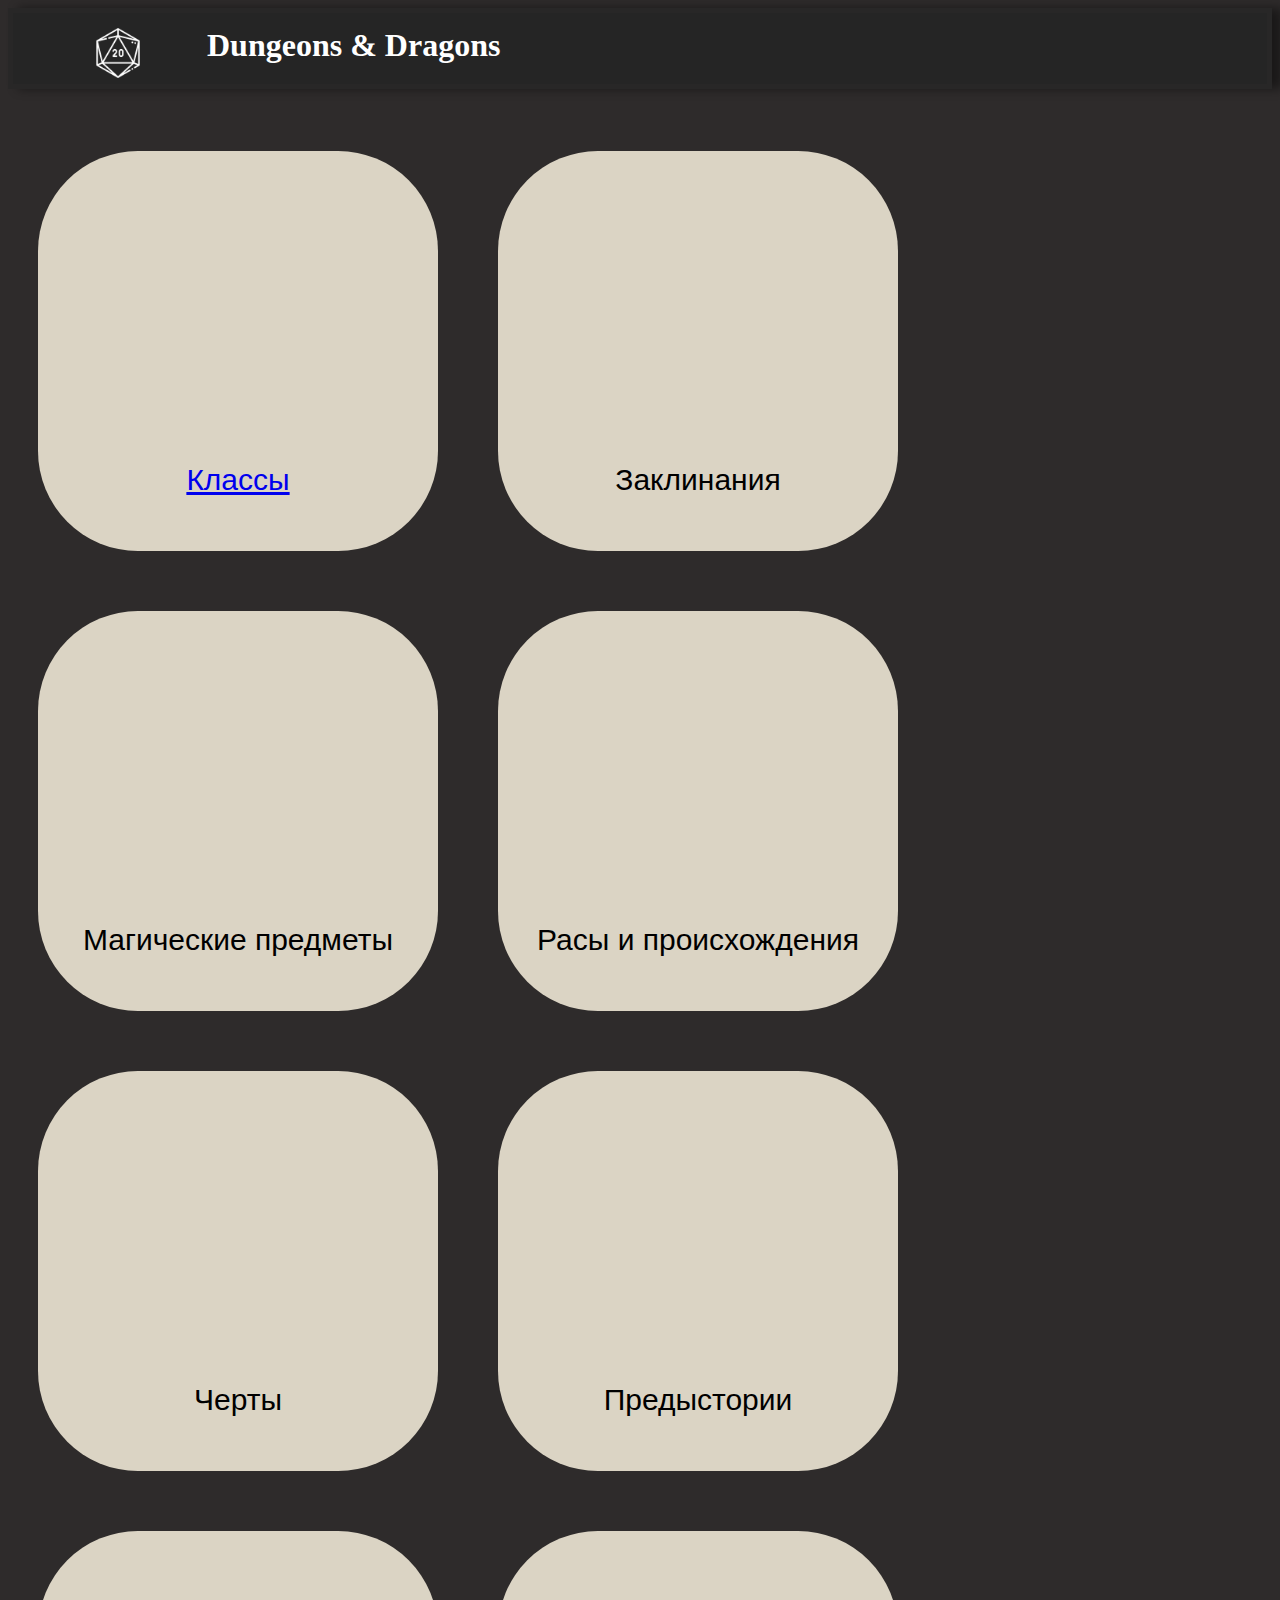
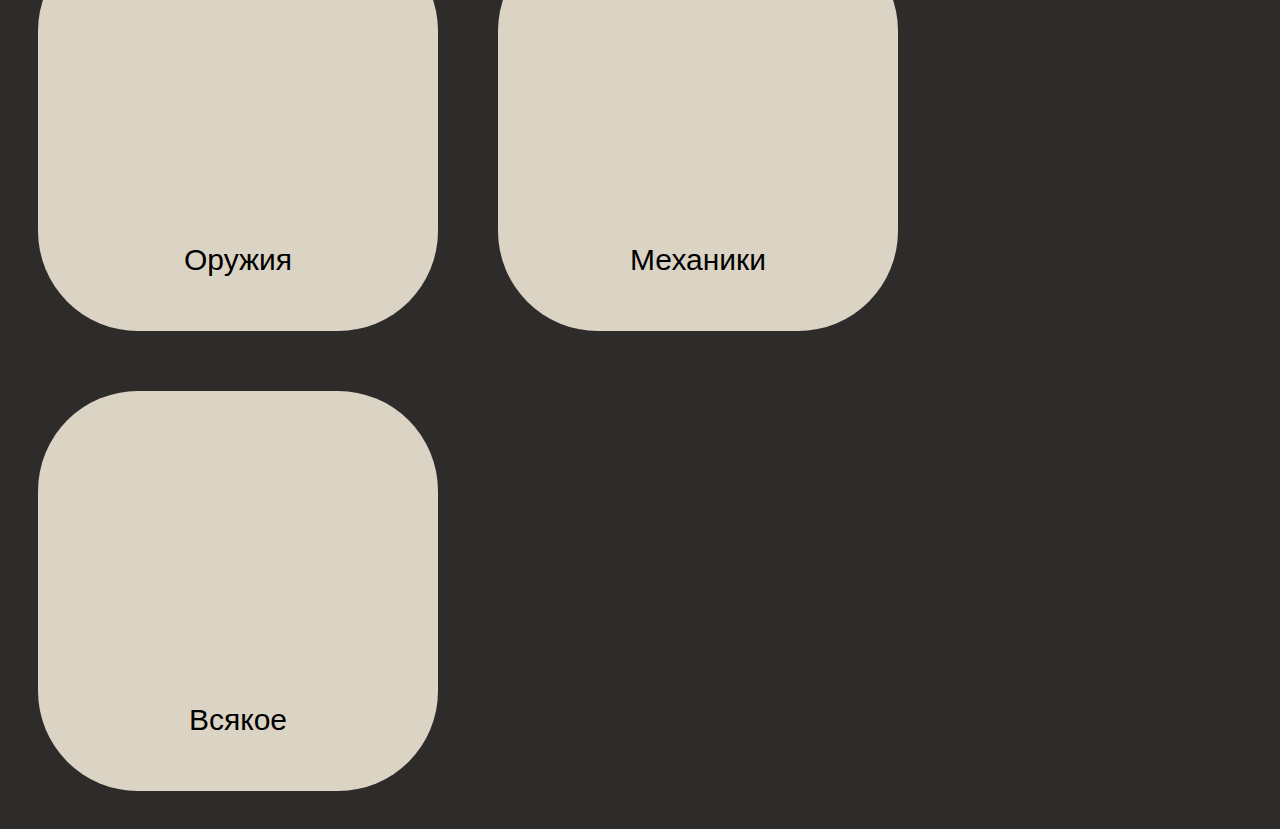
<file: index.html>
<!DOCTYPE html>
<html lang="en">
<head>
    <meta charset="UTF-8">
    <meta name="viewport" content="width=device-width, initial-scale=1.0">
    <link rel="stylesheet" href="../styles/style.css">
    <title>Dungeons & Dragons</title>
   </head>
<body>
    <header>
        <div>
        <a href="../index.html">
        <img src="../photo/icons/d20.png" alt="">
        </a>
        <h1>Dungeons & Dragons</h1>
        </div>
    </header>
    <div class="center">
        <div class="element"><div class="element-text"><a href="classes.html">Классы</a></div></div>
        <div class="element"><div class="element-text">Заклинания</div></div>
        <div class="element"><div class="element-text">Магические предметы</div></div>
        <div class="element"><div class="element-text">Расы и происхождения</div></div>
        <div class="element"><div class="element-text">Черты</div></div>
        <div class="element"><div class="element-text">Предыстории</div></div>
        <div class="element"><div class="element-text">Оружия</div></div>
        <div class="element"><div class="element-text">Механики</div></div>
        <div class="element"><div class="element-text">Всякое</div></div>
    </div>

</body>
</html>
</file>
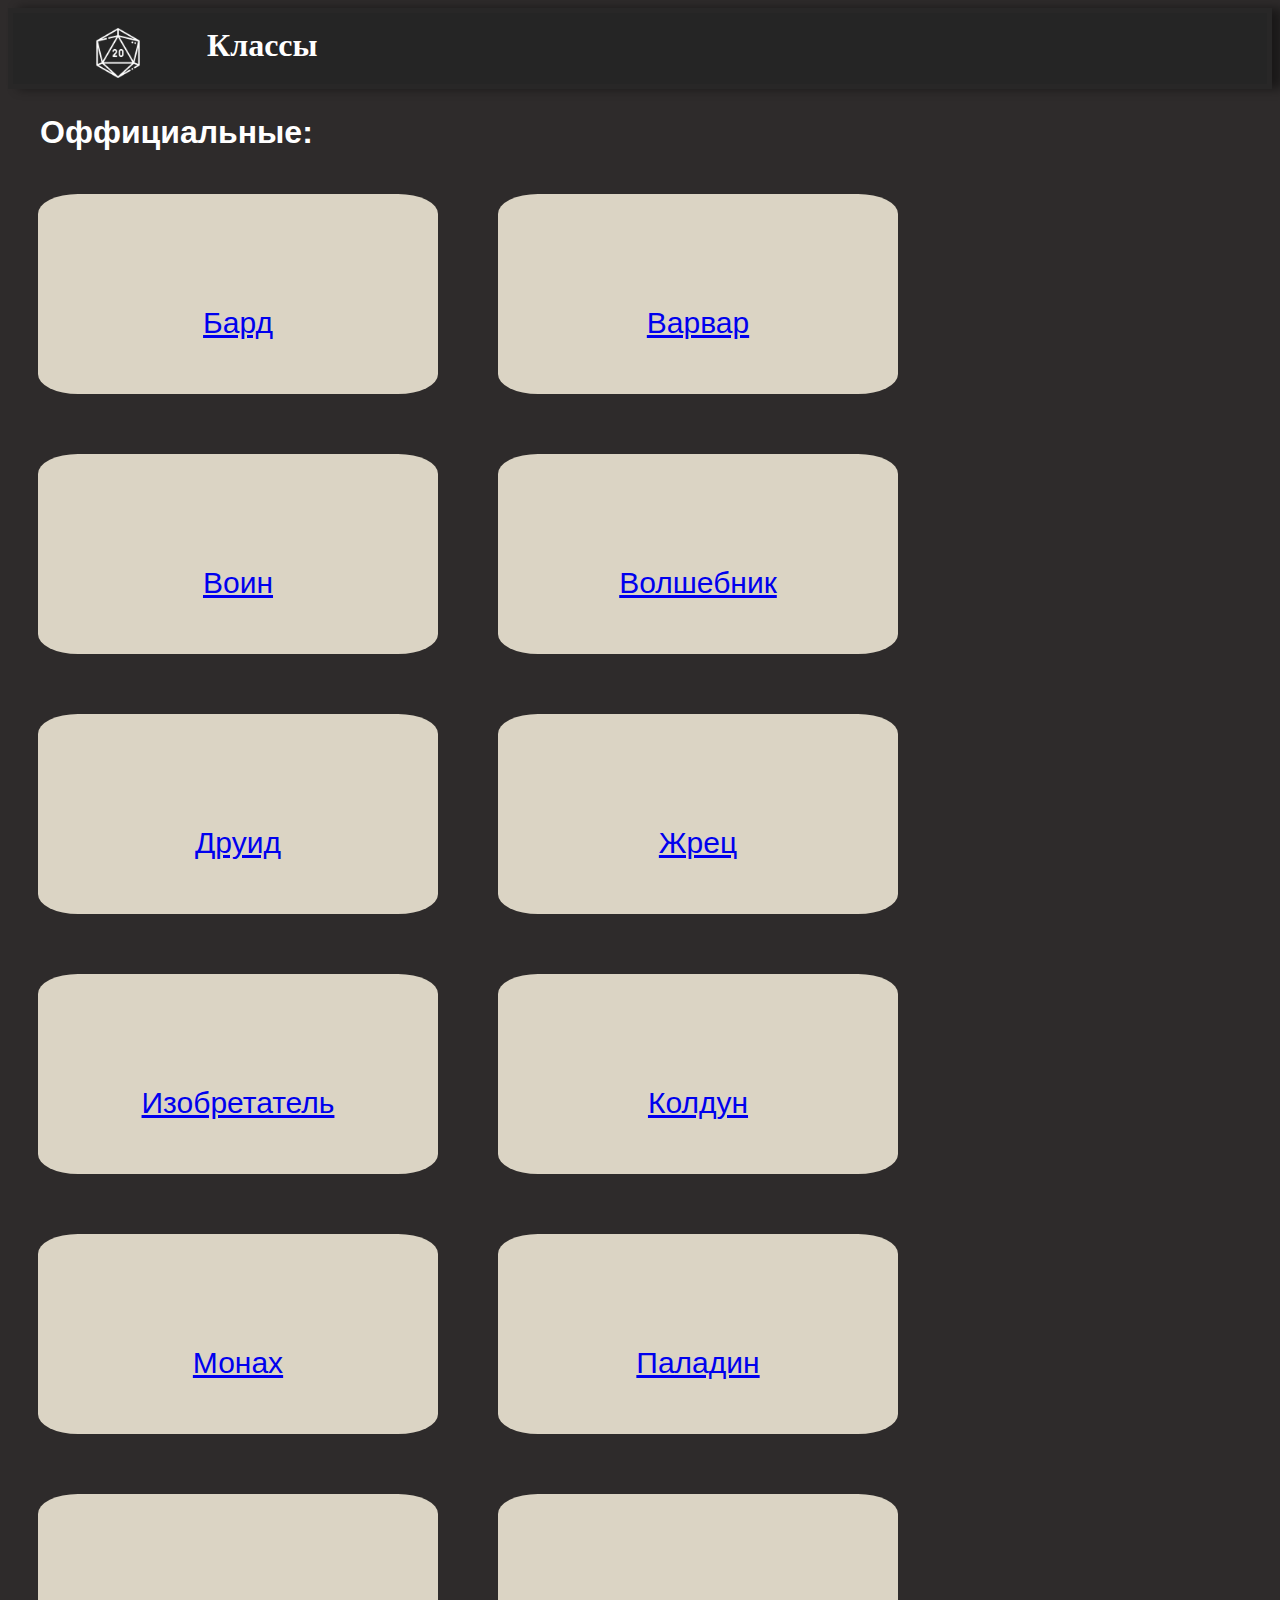
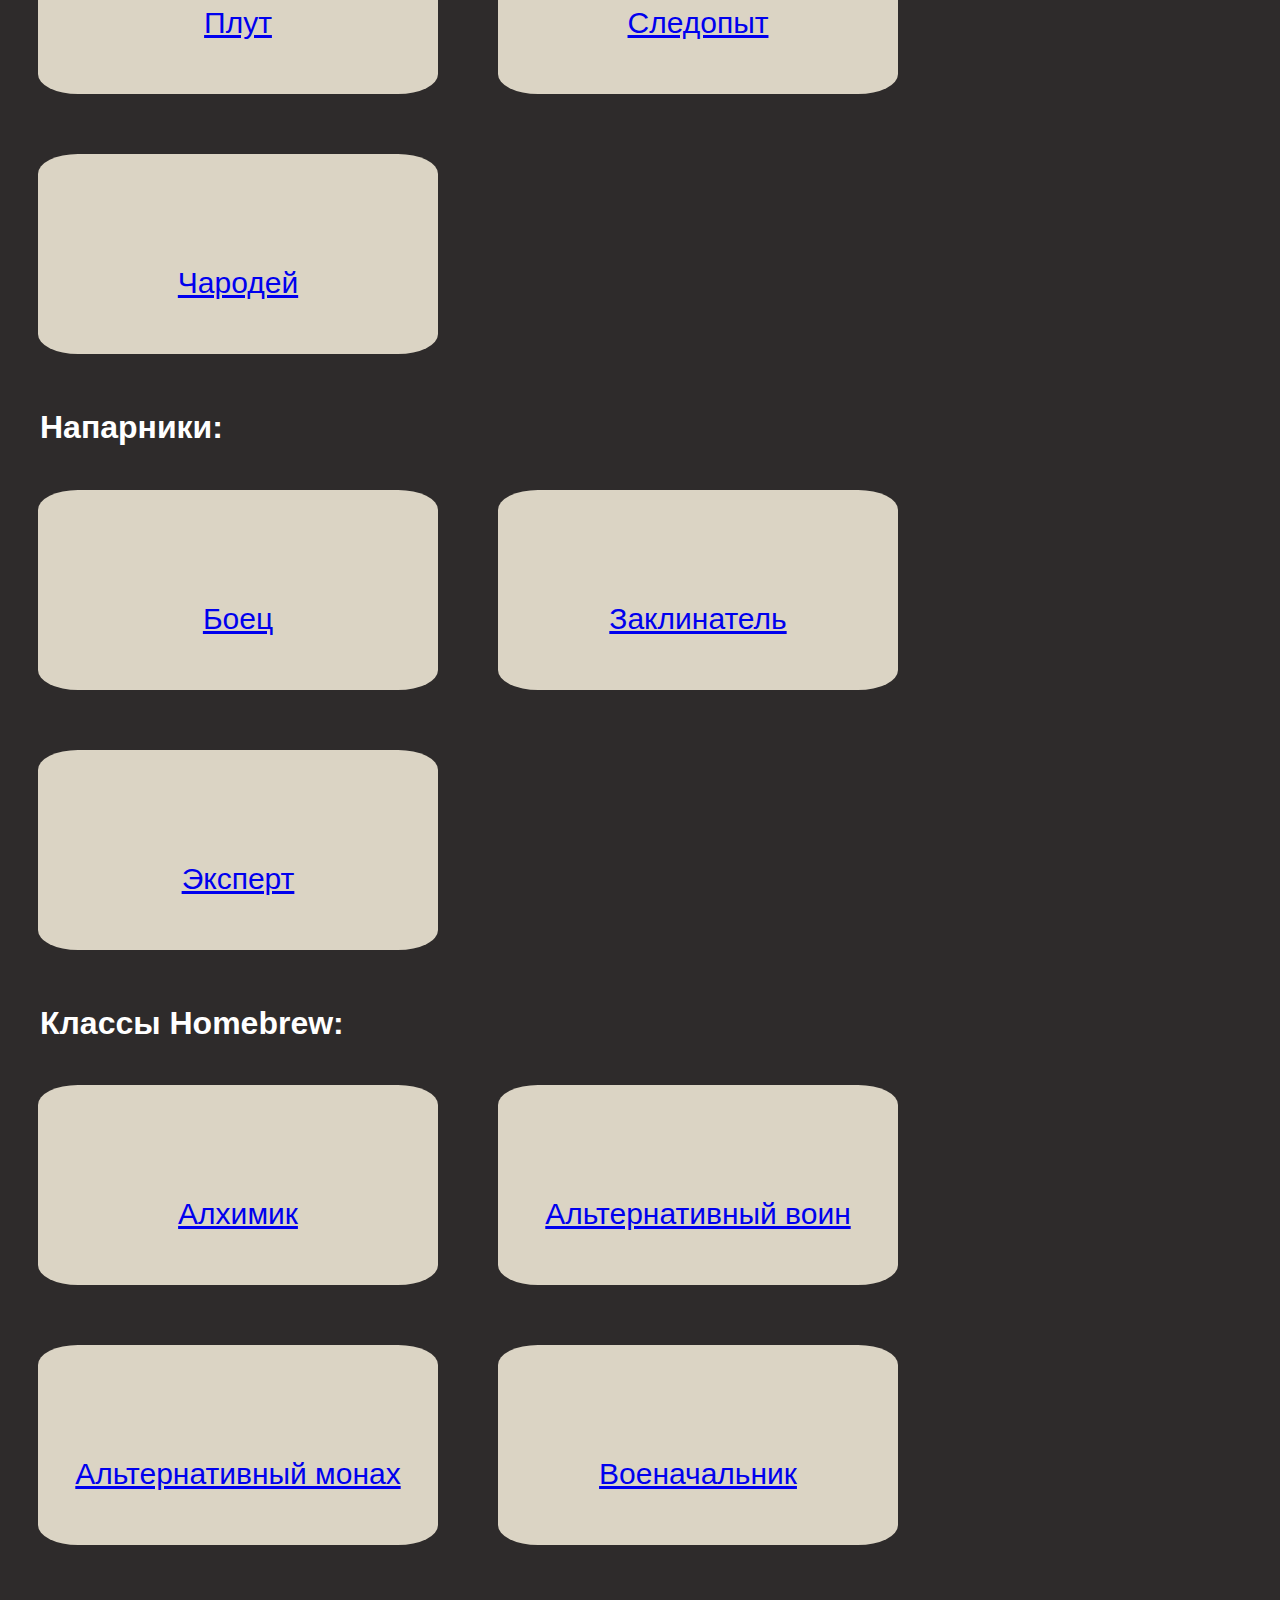
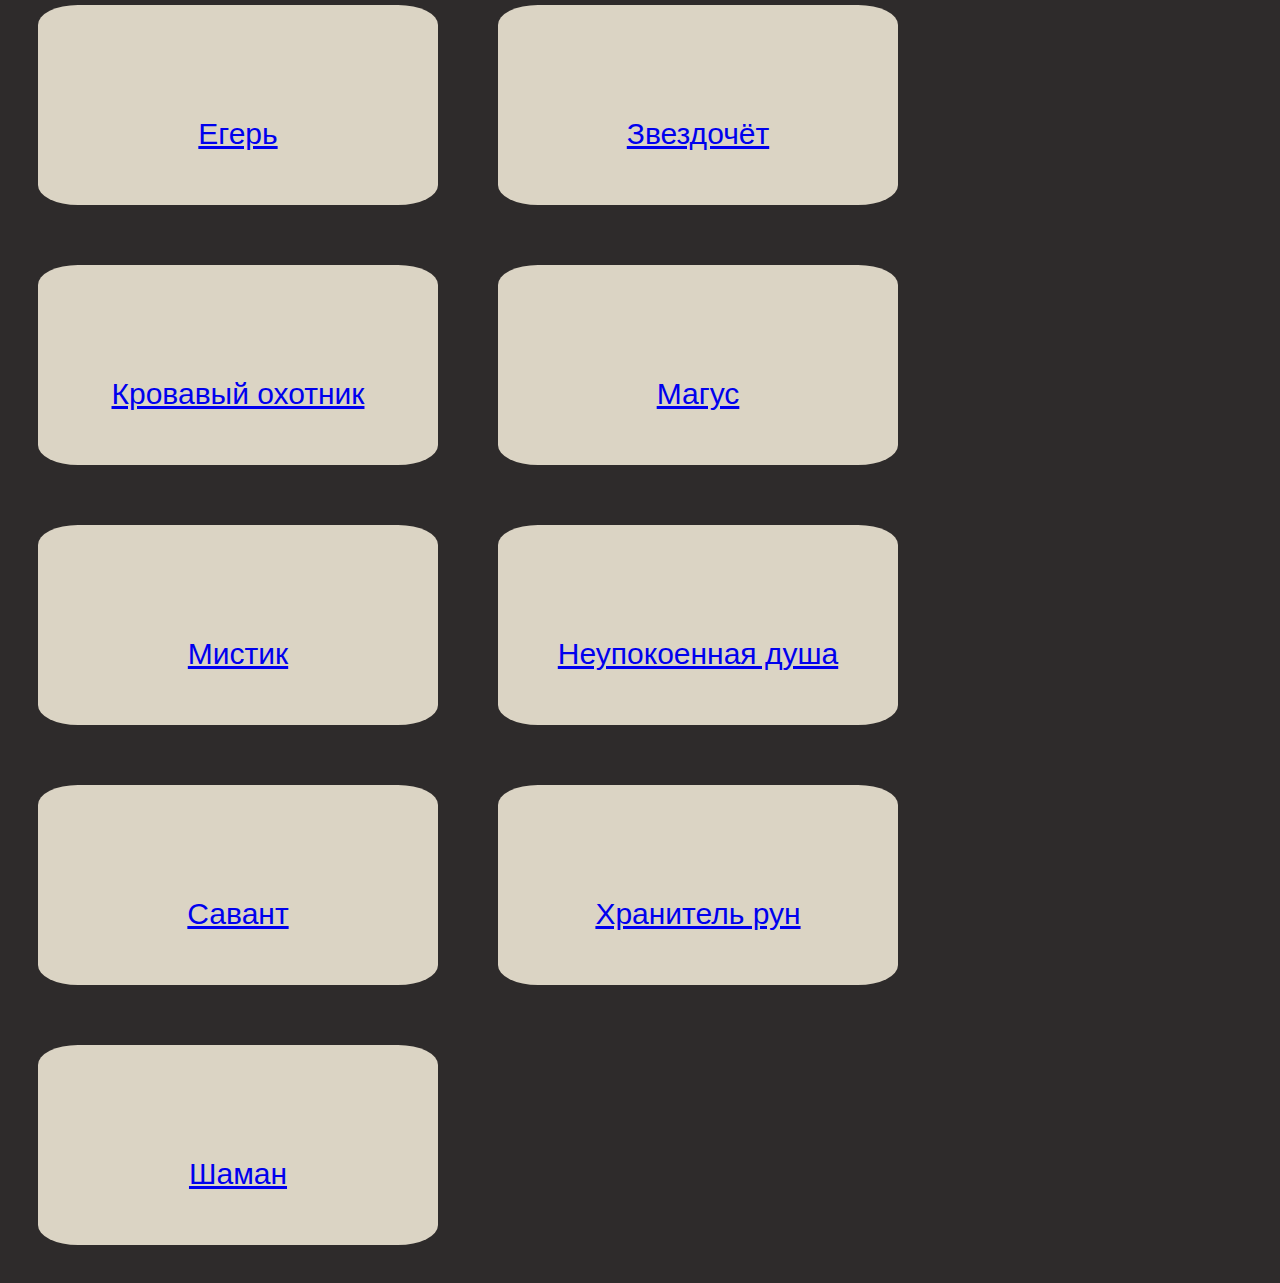
<file: classes.html>
<!DOCTYPE html>
<html lang="en">
<head>
    <meta charset="UTF-8">
    <meta name="viewport" content="width=device-width, initial-scale=1.0">
    <title>Классы</title>
    <link rel="stylesheet" href="../styles/style.css">
</head>
<body>
    <header>
        <div>
        <a href="../index.html">
        <img src="../photo/icons/d20.png" alt="">
        </a>
        <h1>Классы</h1>
        </div>
    </header>
    <h1 class="text">Оффициальные:</h1>
    <div class="classes">
        <div class="element"><div class="element-text"><a href="classes/bard.html">Бард</a></div></div>
        <div class="element"><div class="element-text"><a href="#">Варвар</a></div></div>
        <div class="element"><div class="element-text"><a href="#">Воин</a></div></div>
        <div class="element"><div class="element-text"><a href="#">Волшебник</a></div></div>
        <div class="element"><div class="element-text"><a href="#">Друид</a></div></div>
        <div class="element"><div class="element-text"><a href="#">Жрец</a></div></div>
        <div class="element"><div class="element-text"><a href="#">Изобретатель</a></div></div>
        <div class="element"><div class="element-text"><a href="#">Колдун</a></div></div>
        <div class="element"><div class="element-text"><a href="#">Монах</a></div></div>
        <div class="element"><div class="element-text"><a href="#">Паладин</a></div></div>
        <div class="element"><div class="element-text"><a href="#">Плут</a></div></div>
        <div class="element"><div class="element-text"><a href="#">Следопыт</a></div></div>
        <div class="element"><div class="element-text"><a href="#">Чародей</a></div></div>
    </div>
    <h1 class="text">Напарники:</h1>
        <div class="classes">
        <div class="element"><div class="element-text"><a href="#">Боец</a></div></div>
        <div class="element"><div class="element-text"><a href="#">Заклинатель</a></div></div>
        <div class="element"><div class="element-text"><a href="#">Эксперт</a></div></div>
    </div>
    <h1 class="text">Классы Homebrew:</h1>
        <div class="classes">
        <div class="element"><div class="element-text"><a href="#">Алхимик</a></div></div>
        <div class="element"><div class="element-text"><a href="#">Альтернативный воин</a></div></div>
        <div class="element"><div class="element-text"><a href="#">Альтернативный монах</a></div></div>
        <div class="element"><div class="element-text"><a href="#">Военачальник</a></div></div>
        <div class="element"><div class="element-text"><a href="#">Егерь</a></div></div>
        <div class="element"><div class="element-text"><a href="#">Звездочёт</a></div></div>
        <div class="element"><div class="element-text"><a href="#">Кровавый охотник</a></div></div>
        <div class="element"><div class="element-text"><a href="#">Магус</a></div></div>
        <div class="element"><div class="element-text"><a href="#">Мистик</a></div></div>
        <div class="element"><div class="element-text"><a href="#">Неупокоенная душа</a></div></div>
        <div class="element"><div class="element-text"><a href="#">Савант</a></div></div>
        <div class="element"><div class="element-text"><a href="#">Хранитель рун</a></div></div>
        <div class="element"><div class="element-text"><a href="#">Шаман</a></div></div>
    </div>
</body>
</html>
</file>
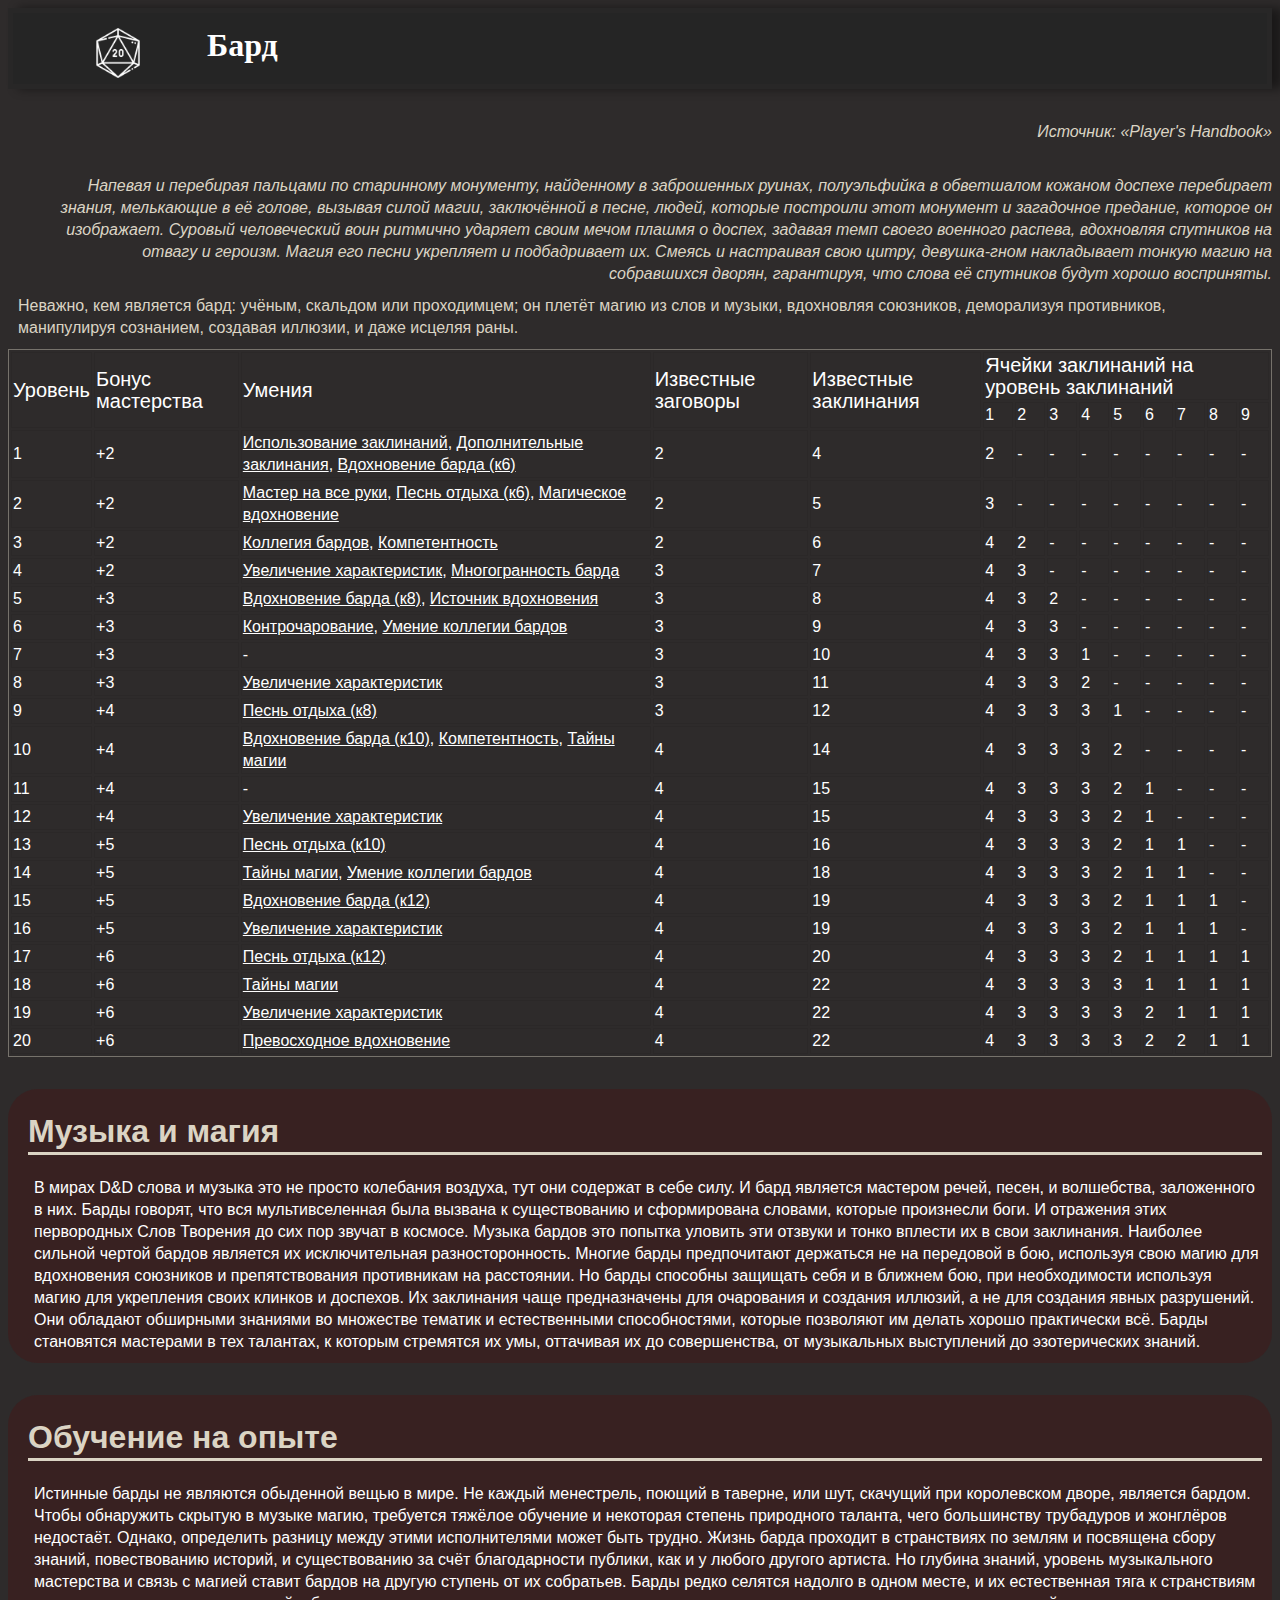
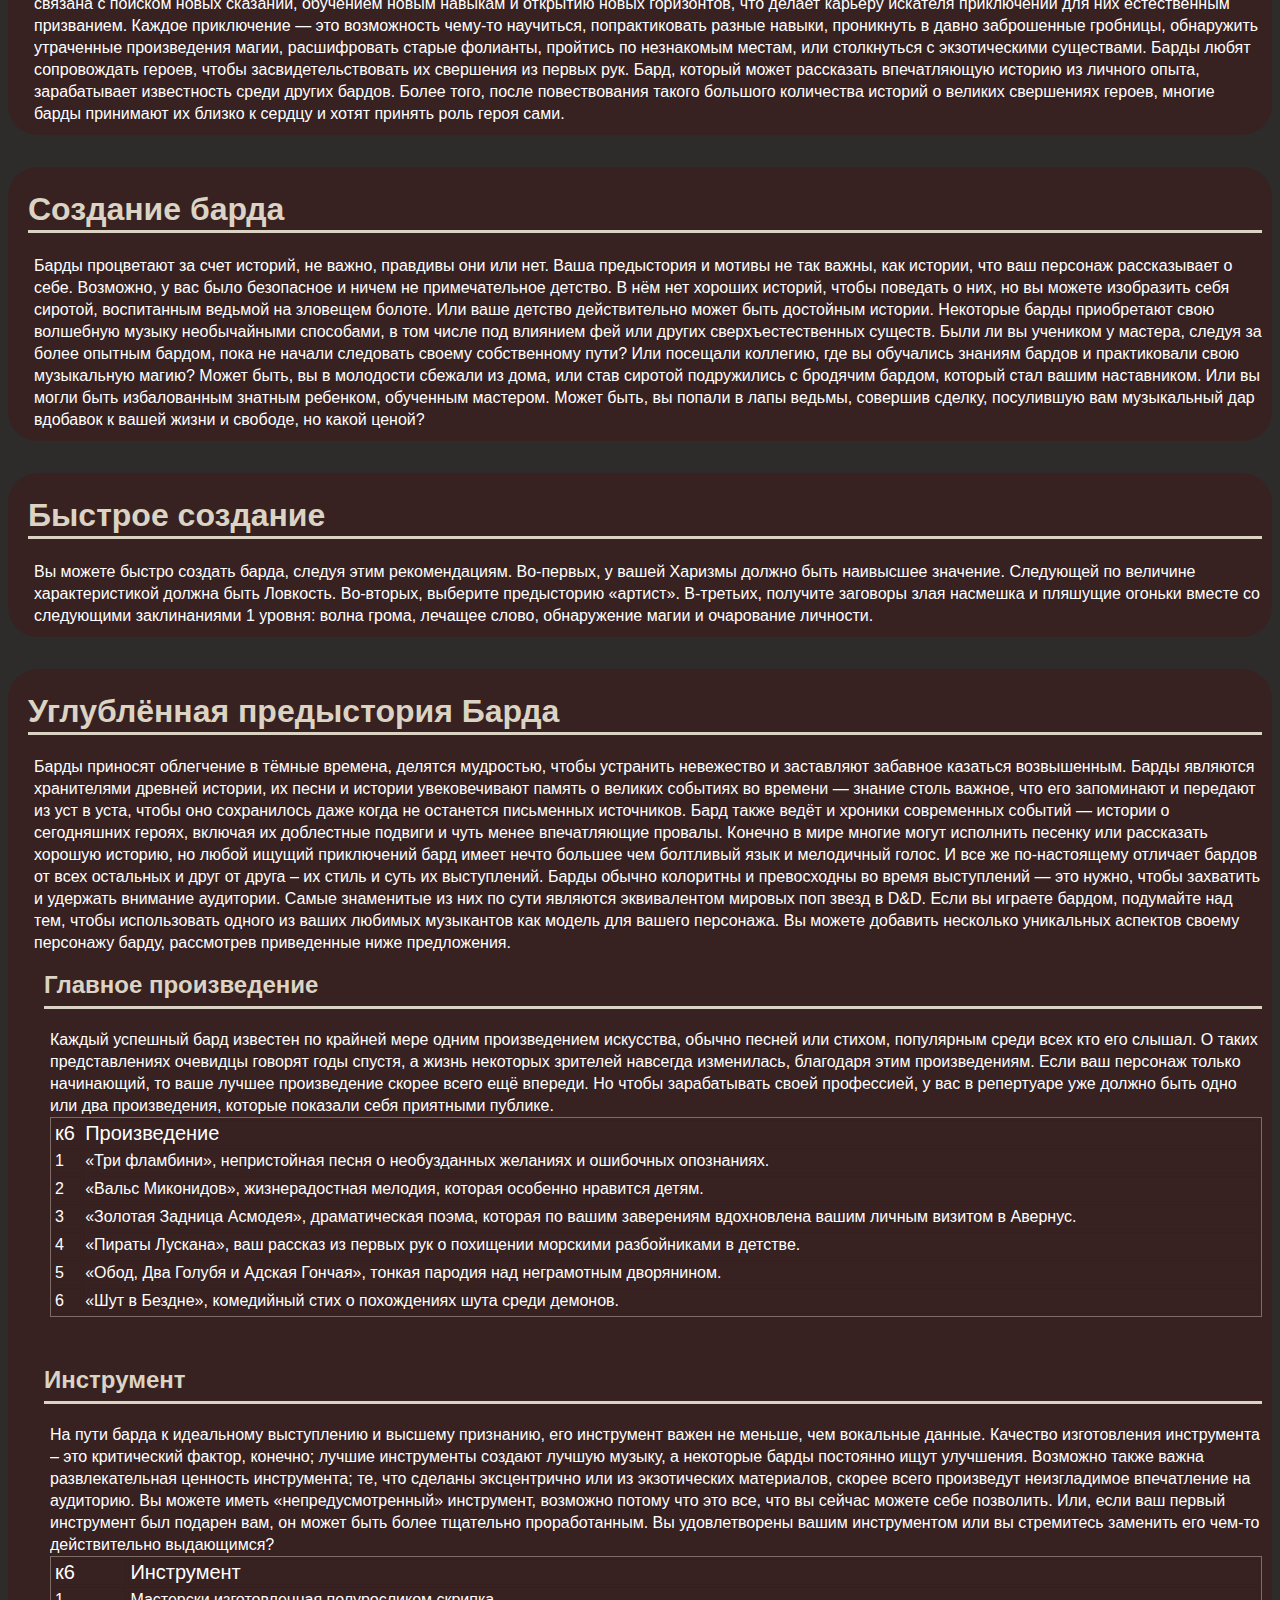
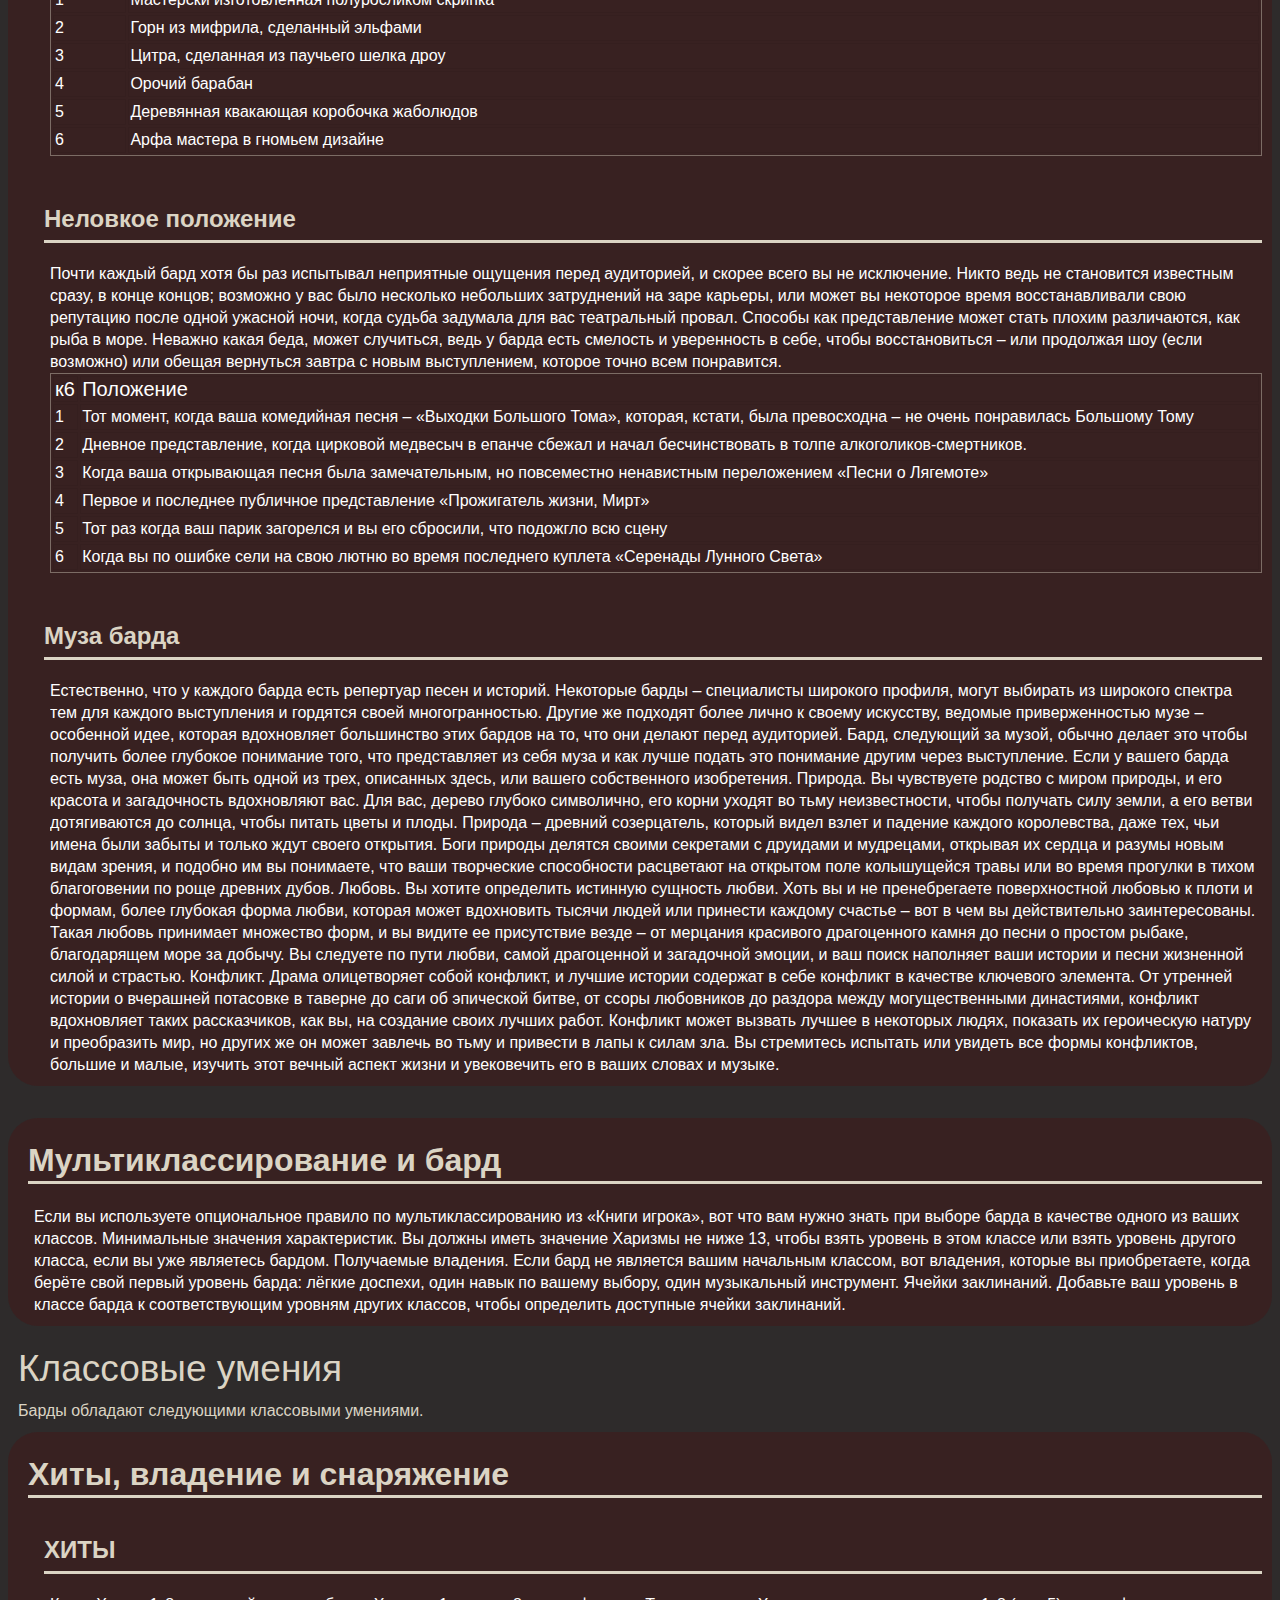
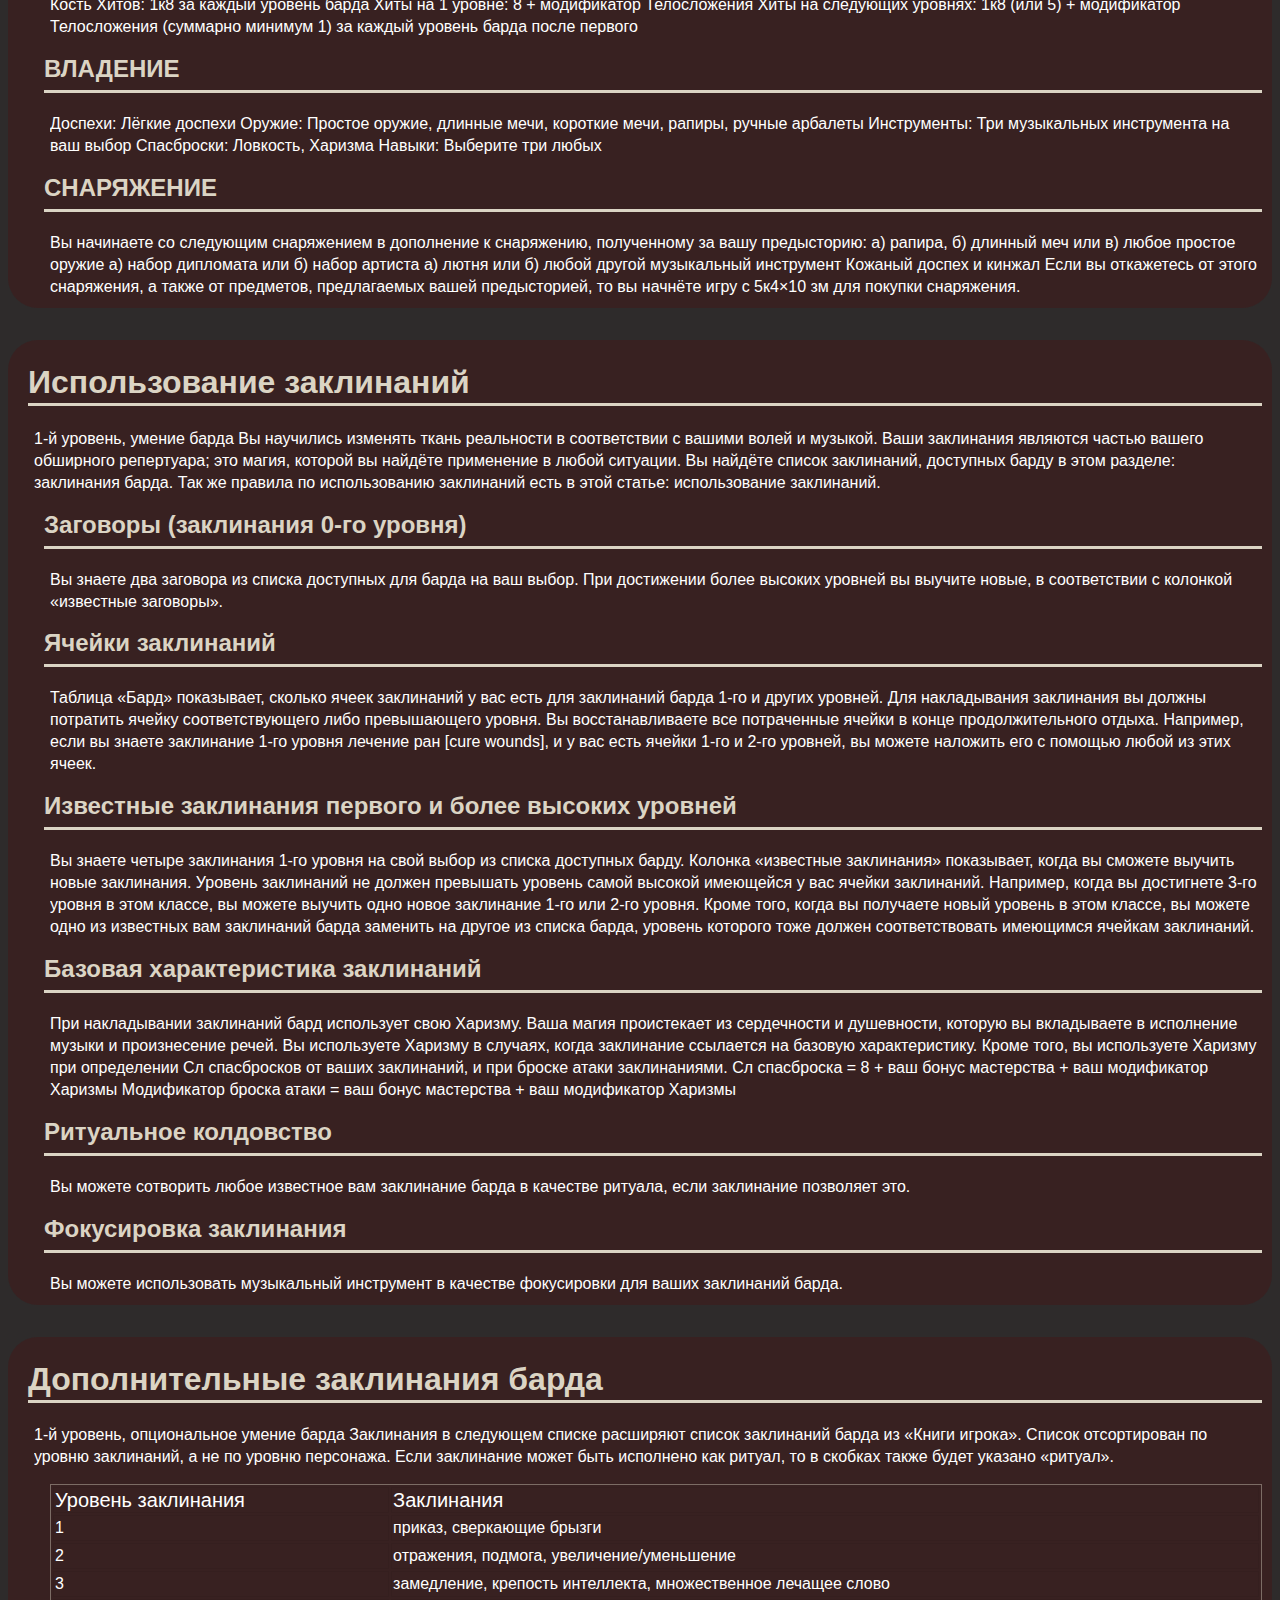
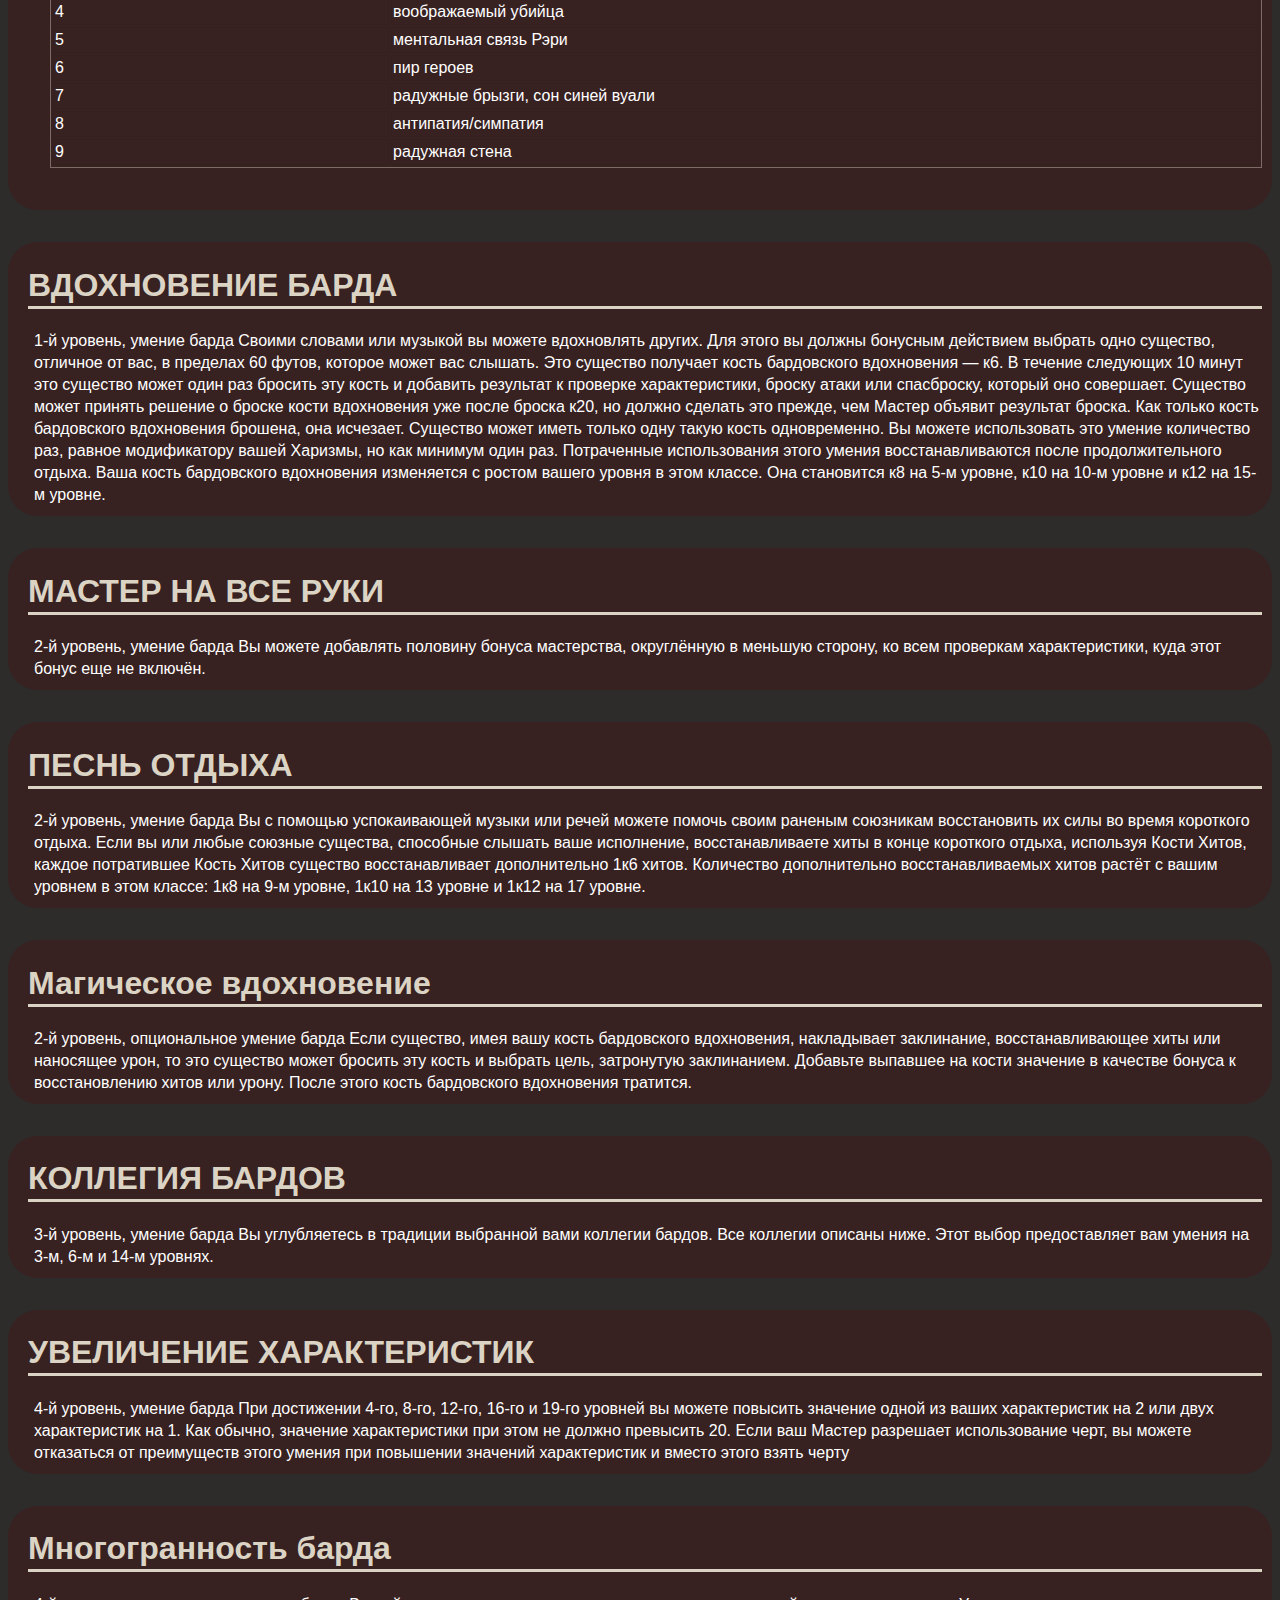
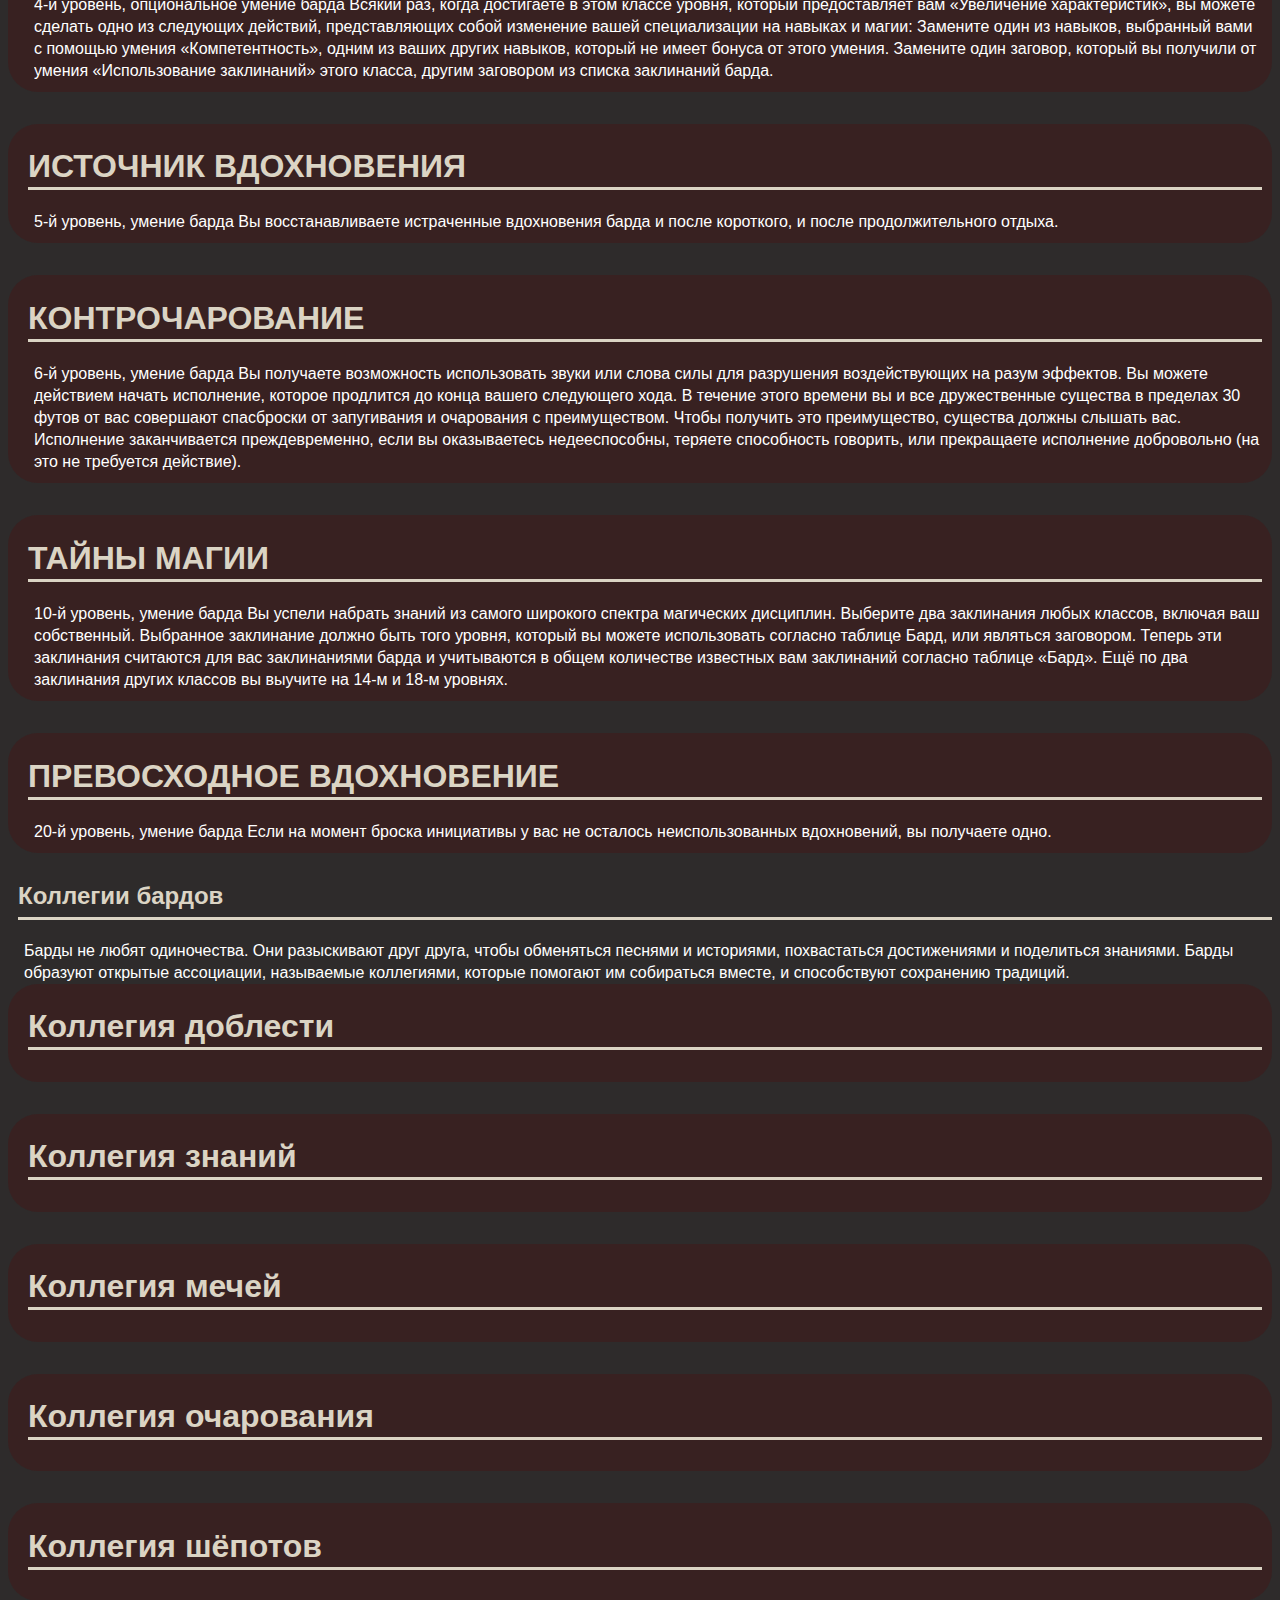
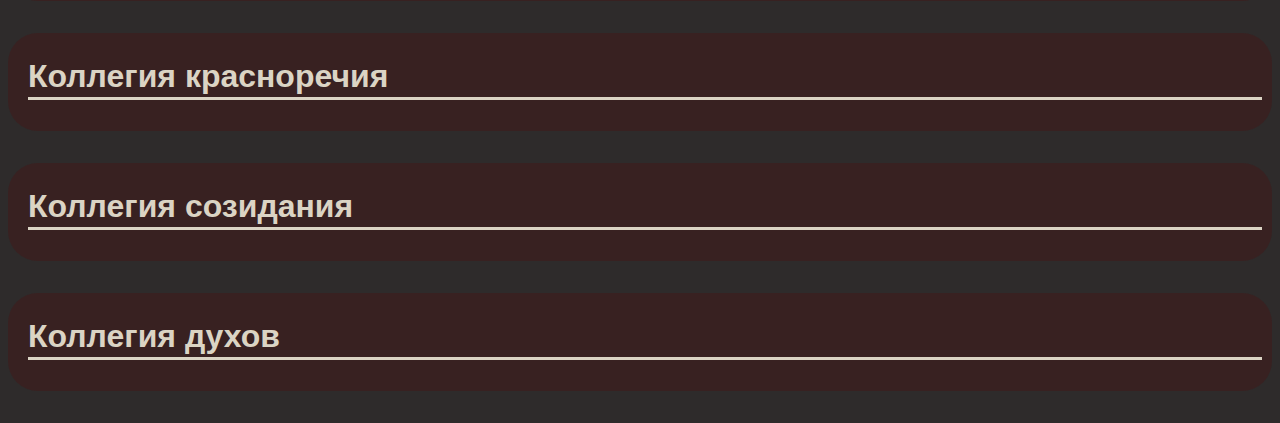
<file: classes/bard.html>
<!DOCTYPE html>
<html lang="en">
<head>
    <meta charset="UTF-8">
    <meta name="viewport" content="width=device-width, initial-scale=1.0">
    <title>Бард</title>
    <link rel="stylesheet" href="../styles/style.css">
</head>
<body>
    <header>
        <div>
        <a href="../index.html">
        <img src="../photo/icons/d20.png" alt="">
        </a>
        <h1>Бард</h1>
        </div>
    </header>
    <div class="class-quote">Источник: «Player's Handbook»</div>
    <div class="class-quote">Напевая и перебирая пальцами по старинному монументу, найденному в заброшенных руинах, полуэльфийка в обветшалом кожаном доспехе перебирает знания, мелькающие в её голове, вызывая силой магии, заключённой в песне, людей, которые построили этот монумент и загадочное предание, которое он изображает. Суровый человеческий воин ритмично ударяет своим мечом плашмя о доспех, задавая темп своего военного распева, вдохновляя спутников на отвагу и героизм. Магия его песни укрепляет и подбадривает их. Смеясь и настраивая свою цитру, девушка-гном накладывает тонкую магию на собравшихся дворян, гарантируя, что слова её спутников будут хорошо восприняты.</div>
    <div class="class-text">
        Неважно, кем является бард: учёным, скальдом или проходимцем; он плетёт магию из слов и музыки, вдохновляя союзников, деморализуя противников, манипулируя сознанием, создавая иллюзии, и даже исцеляя раны.
    </div>
    <table class="class-table">
        <tbody>
            <tr class="head">
                <td rowspan="2"><span>Уровень</span></td>
                <td rowspan="2"><span>Бонус мастерства</span></td>
                <td rowspan="2">Умения</td>
                <td rowspan="2"><spans>Известные заговоры</span></td>
                <td rowspan="2"><span>Известные заклинания</span></td>
                <td colspan="9"><span>Ячейки заклинаний на уровень заклинаний</span></td>
            </tr>
        <tr>
            <td>1</td>
            <td>2</td>
            <td>3</td>
            <td>4</td>
            <td>5</td>
            <td>6</td>
            <td>7</td>
            <td>8</td>
            <td>9</td>
        </tr>
        <tr>
            <td>1</td>
            <td>+2</td>
            <td><a href="#feature.spellcasting">Использование заклинаний</a><span>, 
                <a href="#feature.extra-spells">Дополнительные заклинания</a></span>, 
                <a href="#feature.bardic-inspiration">Вдохновение барда (к6)</a></td>
            <td>2</td>
            <td>4</td>
            <td>2</td>
            <td>-</td>
            <td>-</td>
            <td>-</td>
            <td>-</td>
            <td>-</td>
            <td>-</td>
            <td>-</td>
            <td>-</td>
        </tr>
        <tr>
            <td>2</td>
            <td>+2</td>
            <td><a href="#feature.jack-of-all-trades">Мастер на все руки</a>, 
                <a href="#feature.song-of-rest">Песнь отдыха (к6)</a><span>, 
                <a href="#feature.magical-inspiration">Магическое вдохновение</a></span>
            </td>
            <td>2</td>
            <td>5</td>
            <td>3</td>
            <td>-</td>
            <td>-</td>
            <td>-</td>
            <td>-</td>
            <td>-</td>
            <td>-</td>
            <td>-</td>
            <td>-</td>
        </tr>
        <tr>
            <td>3</td>
            <td>+2</td>
            <td><a href="#feature.bard-college">Коллегия бардов</a>, 
                <a href="#feature.expertise" >Компетентность</a>
            </td>
            <td>2</td>
            <td>6</td>
            <td>4</td>
            <td>2</td>
            <td>-</td>
            <td>-</td>
            <td>-</td>
            <td>-</td>
            <td>-</td>
            <td>-</td>
            <td>-</td>
        </tr>
        <tr>
            <td>4</td>
            <td>+2</td>
            <td><a href="#feature.ASI">Увеличение характеристик</a><span>, 
                <a href="#feature.bardic-versatility">Многогранность барда</a></span></td>
            <td>3</td>
            <td>7</td>
            <td>4</td>
            <td>3</td>
            <td>-</td>
            <td>-</td>
            <td>-</td>
            <td>-</td>
            <td>-</td>
            <td>-</td>
            <td>-</td>
        </tr>
        <tr>
            <td>5</td>
            <td>+3</td>
            <td><a href="#feature.bardic-inspiration">Вдохновение барда (к8)</a>, 
                <a href="#feature.font-of-inspiration">Источник вдохновения</a></td>
            <td>3</td>
            <td>8</td>
            <td>4</td>
            <td>3</td>
            <td>2</td>
            <td>-</td>
            <td>-</td>
            <td>-</td>
            <td>-</td>
            <td>-</td>
            <td>-</td>
        </tr>
        <tr>
            <td>6</td>
            <td>+3</td>
            <td><a href="#feature.countercharm">Контрочарование</a>, 
                <a href="#feature.bard-college">Умение коллегии бардов</a></td>
            <td>3</td>
            <td>9</td>
            <td>4</td>
            <td>3</td>
            <td>3</td>
            <td>-</td>
            <td>-</td>
            <td>-</td>
            <td>-</td>
            <td>-</td>
            <td>-</td>
        </tr>
        <tr>
            <td>7</td>
            <td>+3</td>
            <td>-</td>
            <td>3</td>
            <td>10</td>
            <td>4</td>
            <td>3</td>
            <td>3</td>
            <td>1</td>
            <td>-</td>
            <td>-</td>
            <td>-</td>
            <td>-</td>
            <td>-</td>
        </tr>
        <tr>
            <td>8</td>
            <td>+3</td>
            <td><a href="#feature.ASI">Увеличение характеристик</a></td>
            <td>3</td>
            <td>11</td>
            <td>4</td>
            <td>3</td>
            <td>3</td>
            <td>2</td>
            <td>-</td>
            <td>-</td>
            <td>-</td>
            <td>-</td>
            <td>-</td>
        </tr>
        <tr>
            <td>9</td>
            <td>+4</td>
            <td><a href="#feature.song-of-rest">Песнь отдыха (к8)</a></td>
            <td>3</td>
            <td>12</td>
            <td>4</td>
            <td>3</td>
            <td>3</td>
            <td>3</td>
            <td>1</td>
            <td>-</td>
            <td>-</td>
            <td>-</td>
            <td>-</td>
        </tr>
        <tr>
            <td>10</td>
            <td>+4</td>
            <td><a href="#feature.bardic-inspiration">Вдохновение барда (к10)</a>, 
                <a href="#feature.expertise">Компетентность</a>, 
                <a href="#feature.magical-secrets">Тайны магии</a></td>
            <td>4</td>
            <td>14</td>
            <td>4</td>
            <td>3</td>
            <td>3</td>
            <td>3</td>
            <td>2</td>
            <td>-</td>
            <td>-</td>
            <td>-</td>
            <td>-</td>
        </tr>
        <tr>
            <td>11</td>
            <td>+4</td>
            <td>-</td>
            <td>4</td>  
            <td>15</td>
            <td>4</td>
            <td>3</td>
            <td>3</td>
            <td>3</td>
            <td>2</td>
            <td>1</td>
            <td>-</td>
            <td>-</td>
            <td>-</td>
        </tr>
        <tr>
            <td>12</td>
            <td>+4</td>
            <td><a href="#feature.ASI">Увеличение характеристик</a></td>
            <td>4</td>
            <td>15</td>
            <td>4</td>
            <td>3</td>
            <td>3</td>
            <td>3</td>
            <td>2</td>
            <td>1</td>
            <td>-</td>
            <td>-</td>
            <td>-</td>
        </tr>
        <tr>
            <td>13</td>
            <td>+5</td>
            <td><a href="#feature.song-of-rest">Песнь отдыха (к10)</a></td>
            <td>4</td>
            <td>16</td>
            <td>4</td>
            <td>3</td>
            <td>3</td>
            <td>3</td>
            <td>2</td>
            <td>1</td>
            <td>1</td>
            <td>-</td>
            <td>-</td>
        </tr>
        <tr>
            <td>14</td>
            <td>+5</td>
            <td><a href="#feature.magical-secrets">Тайны магии</a>,
                <a href="#feature.bard-college">Умение коллегии бардов</a></td>
            <td>4</td>
            <td>18</td>
            <td>4</td>
            <td>3</td>
            <td>3</td>
            <td>3</td>
            <td>2</td>
            <td>1</td>
            <td>1</td>
            <td>-</td>
            <td>-</td>
        </tr>
        <tr>
            <td>15</td>
            <td>+5</td>
            <td><a href="#feature.bardic-inspiration">Вдохновение барда (к12)</a></td>
            <td>4</td>
            <td>19</td>
            <td>4</td>
            <td>3</td>
            <td>3</td>
            <td>3</td>
            <td>2</td>
            <td>1</td>
            <td>1</td>
            <td>1</td>
            <td>-</td>
        </tr>
        <tr>
            <td>16</td>
            <td>+5</td>
            <td><a href="#feature.ASI">Увеличение характеристик</a></td>
            <td>4</td>
            <td>19</td>
            <td>4</td>
            <td>3</td>
            <td>3</td>
            <td>3</td>
            <td>2</td>
            <td>1</td>
            <td>1</td>
            <td>1</td>
            <td>-</td>
        </tr>
        <tr>
            <td>17</td>
            <td>+6</td>
            <td><a href="#feature.song-of-rest">Песнь отдыха (к12)</a></td>
            <td>4</td>
            <td>20</td>
            <td>4</td>
            <td>3</td>
            <td>3</td>
            <td>3</td>
            <td>2</td>
            <td>1</td>
            <td>1</td>
            <td>1</td>
            <td>1</td>
        </tr>
        <tr>
            <td>18</td>
            <td>+6</td>
            <td><a href="#feature.magical-secrets">Тайны магии</a></td>
            <td>4</td>
            <td>22</td>
            <td>4</td>
            <td>3</td>
            <td>3</td>
            <td>3</td>
            <td>3</td>
            <td>1</td>
            <td>1</td>
            <td>1</td>
            <td>1</td>
        </tr>
        <tr>
            <td>19</td>
            <td>+6</td>
            <td><a href="#feature.ASI">Увеличение характеристик</a></td>
            <td>4</td>
            <td>22</td>
            <td>4</td>
            <td>3</td>
            <td>3</td>
            <td>3</td>
            <td>3</td>
            <td>2</td>
            <td>1</td>
            <td>1</td>
            <td>1</td>
        </tr>
        <tr>
            <td>20</td>
            <td>+6</td>
            <td><a href="#feature.superior-inspiration">Превосходное вдохновение</a></td>
            <td>4</td>
            <td>22</td>
            <td>4</td>
            <td>3</td>
            <td>3</td>
            <td>3</td>
            <td>3</td>
            <td>2</td>
            <td>2</td>
            <td>1</td>
            <td>1</td>
        </tr>
</tbody>
    </table>
    <div class="class-element">
        <h1 class="class-h1">Музыка и магия</h1>
        <div class="text ability-box">
            В мирах D&D слова и музыка это не просто колебания воздуха, тут они содержат в себе силу. И бард является мастером речей, песен, и волшебства, заложенного в них. Барды говорят, что вся мультивселенная была вызвана к существованию и сформирована словами, которые произнесли боги. И отражения этих первородных Слов Творения до сих пор звучат в космосе. Музыка бардов это попытка уловить эти отзвуки и тонко вплести их в свои заклинания.

    Наиболее сильной чертой бардов является их исключительная разносторонность. Многие барды предпочитают держаться не на передовой в бою, используя свою магию для вдохновения союзников и препятствования противникам на расстоянии. Но барды способны защищать себя и в ближнем бою, при необходимости используя магию для укрепления своих клинков и доспехов. Их заклинания чаще предназначены для очарования и создания иллюзий, а не для создания явных разрушений. Они обладают обширными знаниями во множестве тематик и естественными способностями, которые позволяют им делать хорошо практически всё. Барды становятся мастерами в тех талантах, к которым стремятся их умы, оттачивая их до совершенства, от музыкальных выступлений до эзотерических знаний.
        </div>
    </div>
    <div class="class-element">
        <h1 class="class-h1">Обучение на опыте</h1>
        <div class="text ability-box" onclick="toggleBlock()">Истинные барды не являются обыденной вещью в мире. Не каждый менестрель, поющий в таверне, или шут, скачущий при королевском дворе, является бардом. Чтобы обнаружить скрытую в музыке магию, требуется тяжёлое обучение и некоторая степень природного таланта, чего большинству трубадуров и жонглёров недостаёт. Однако, определить разницу между этими исполнителями может быть трудно. Жизнь барда проходит в странствиях по землям и посвящена сбору знаний, повествованию историй, и существованию за счёт благодарности публики, как и у любого другого артиста. Но глубина знаний, уровень музыкального мастерства и связь с магией ставит бардов на другую ступень от их собратьев.

    Барды редко селятся надолго в одном месте, и их естественная тяга к странствиям связана с поиском новых сказаний, обучением новым навыкам и открытию новых горизонтов, что делает карьеру искателя приключений для них естественным призванием. Каждое приключение — это возможность чему-то научиться, попрактиковать разные навыки, проникнуть в давно заброшенные гробницы, обнаружить утраченные произведения магии, расшифровать старые фолианты, пройтись по незнакомым местам, или столкнуться с экзотическими существами. Барды любят сопровождать героев, чтобы засвидетельствовать их свершения из первых рук. Бард, который может рассказать впечатляющую историю из личного опыта, зарабатывает известность среди других бардов. Более того, после повествования такого большого количества историй о великих свершениях героев, многие барды принимают их близко к сердцу и хотят принять роль героя сами.
        </div>
    </div>
    <div class="class-element">
        <h1 class="class-h1">Создание барда</h1>
        <div class="text ability-box">Барды процветают за счет историй, не важно, правдивы они или нет. Ваша предыстория и мотивы не так важны, как истории, что ваш персонаж рассказывает о себе. Возможно, у вас было безопасное и ничем не примечательное детство. В нём нет хороших историй, чтобы поведать о них, но вы можете изобразить себя сиротой, воспитанным ведьмой на зловещем болоте. Или ваше детство действительно может быть достойным истории. Некоторые барды приобретают свою волшебную музыку необычайными способами, в том числе под влиянием фей или других сверхъестественных существ.

Были ли вы учеником у мастера, следуя за более опытным бардом, пока не начали следовать своему собственному пути? Или посещали коллегию, где вы обучались знаниям бардов и практиковали свою музыкальную магию? Может быть, вы в молодости сбежали из дома, или став сиротой подружились с бродячим бардом, который стал вашим наставником. Или вы могли быть избалованным знатным ребенком, обученным мастером. Может быть, вы попали в лапы ведьмы, совершив сделку, посулившую вам музыкальный дар вдобавок к вашей жизни и свободе, но какой ценой?</div>
    </div>
    <div class="class-element">
        <h1 class="class-h1">Быстрое создание</h1>
        <div class="text ability-box">Вы можете быстро создать барда, следуя этим рекомендациям. Во-первых, у вашей Харизмы должно быть наивысшее значение. Следующей по величине характеристикой должна быть Ловкость. Во-вторых, выберите предысторию «артист». В-третьих, получите заговоры злая насмешка и пляшущие огоньки вместе со следующими заклинаниями 1 уровня: волна грома, лечащее слово, обнаружение магии и очарование личности.
        </div>
    </div>
    <div class="class-element">
        <h1 class="class-h1">Углублённая предыстория Барда</h1>
        <div class="text ability-box">Барды приносят облегчение в тёмные времена, делятся мудростью, чтобы устранить невежество и заставляют забавное казаться возвышенным. Барды являются хранителями древней истории, их песни и истории увековечивают память о великих событиях во времени — знание столь важное, что его запоминают и передают из уст в уста, чтобы оно сохранилось даже когда не останется письменных источников.

Бард также ведёт и хроники современных событий — истории о сегодняшних героях, включая их доблестные подвиги и чуть менее впечатляющие провалы.

Конечно в мире многие могут исполнить песенку или рассказать хорошую историю, но любой ищущий приключений бард имеет нечто большее чем болтливый язык и мелодичный голос. И все же по-настоящему отличает бардов от всех остальных и друг от друга – их стиль и суть их выступлений.

Барды обычно колоритны и превосходны во время выступлений — это нужно, чтобы захватить и удержать внимание аудитории. Самые знаменитые из них по сути являются эквивалентом мировых поп звезд в D&D. Если вы играете бардом, подумайте над тем, чтобы использовать одного из ваших любимых музыкантов как модель для вашего персонажа.

Вы можете добавить несколько уникальных аспектов своему персонажу барду, рассмотрев приведенные ниже предложения.
            <div>
                <h2 class="class-h1">Главное произведение</h2>
                <div class="text ability-box">Каждый успешный бард известен по крайней мере одним произведением искусства, обычно песней или стихом, популярным среди всех кто его слышал. О таких представлениях очевидцы говорят годы спустя, а жизнь некоторых зрителей навсегда изменилась, благодаря этим произведениям.
        Если ваш персонаж только начинающий, то ваше лучшее произведение скорее всего ещё впереди. Но чтобы зарабатывать своей профессией, у вас в репертуаре уже должно быть одно или два произведения, которые показали себя приятными публике.
                    <table class="class-table">
                        <tr class="head">
                            <td>к6</td>
                            <td>Произведение</td>
                        </tr>
                        <tr>
                            <td>1</td>
                            <td>«Три фламбини», непристойная песня о необузданных желаниях и ошибочных опознаниях.</td>
                        </tr>
                        <tr>
                            <td>2</td>
                            <td>«Вальс Миконидов», жизнерадостная мелодия, которая особенно нравится детям.</td>
                        </tr>
                        <tr>
                            <td>3</td>
                            <td>«Золотая Задница Асмодея», драматическая поэма, которая по вашим заверениям вдохновлена вашим личным визитом в Авернус.</td>
                        </tr>
                        <tr>
                            <td>4</td>
                            <td>«Пираты Лускана», ваш рассказ из первых рук о похищении морскими разбойниками в детстве.</td>
                        </tr>
                        <tr>
                            <td>5</td>
                            <td>«Обод, Два Голубя и Адская Гончая», тонкая пародия над неграмотным дворянином.</td>
                        </tr>
                        <tr>
                            <td>6</td>
                            <td>«Шут в Бездне», комедийный стих о похождениях шута среди демонов.</td>
                        </tr>
                    </table>
                </div>
            </div>
            <div>
                <h2 class="class-h1">Инструмент</h2>
                <div class="text ability-box">На пути барда к идеальному выступлению и высшему признанию, его инструмент важен не меньше, чем вокальные данные. Качество изготовления инструмента – это критический фактор, конечно; лучшие инструменты создают лучшую музыку, а некоторые барды постоянно ищут улучшения. Возможно также важна развлекательная ценность инструмента; те, что сделаны эксцентрично или из экзотических материалов, скорее всего произведут неизгладимое впечатление на аудиторию.

    Вы можете иметь «непредусмотренный» инструмент, возможно потому что это все, что вы сейчас можете себе позволить. Или, если ваш первый инструмент был подарен вам, он может быть более тщательно проработанным. Вы удовлетворены вашим инструментом или вы стремитесь заменить его чем-то действительно выдающимся?
                    <table class="class-table">
                        <tr class="head">
                            <td>к6</td>
                            <td>Инструмент</td>
                        </tr>
                        <tr>
                            <td>1</td>
                            <td>Мастерски изготовленная полуросликом скрипка</td>
                        </tr>
                        <tr>
                            <td>2</td>
                            <td>Горн из мифрила, сделанный эльфами</td>
                        </tr>
                        <tr>
                            <td>3</td>
                            <td>Цитра, сделанная из паучьего шелка дроу</td>
                        </tr>
                        <tr>
                            <td>4</td>
                            <td>Орочий барабан</td>
                        </tr>
                        <tr>
                            <td>5</td>
                            <td>Деревянная квакающая коробочка жаболюдов</td>
                        </tr>
                        <tr>
                            <td>6</td>
                            <td>Арфа мастера в гномьем дизайне</td>
                        </tr>
                    </table>
                </div>
            </div>
            <div>
                <h2 class="class-h1">Неловкое положение</h2>
                <div class="text ability-box">Почти каждый бард хотя бы раз испытывал неприятные ощущения перед аудиторией, и скорее всего вы не исключение. Никто ведь не становится известным сразу, в конце концов; возможно у вас было несколько небольших затруднений на заре карьеры, или может вы некоторое время восстанавливали свою репутацию после одной ужасной ночи, когда судьба задумала для вас театральный провал.

Способы как представление может стать плохим различаются, как рыба в море. Неважно какая беда, может случиться, ведь у барда есть смелость и уверенность в себе, чтобы восстановиться – или продолжая шоу (если возможно) или обещая вернуться завтра с новым выступлением, которое точно всем понравится.
                    <table class="class-table">
                        <tr class="head">
                            <td>к6</td>
                            <td>Положение</td>
                        </tr>
                        <tr>
                            <td>1</td>
                            <td>Тот момент, когда ваша комедийная песня – «Выходки Большого Тома», которая, кстати, была превосходна – не очень понравилась Большому Тому</td>
                        </tr>
                        <tr>
                            <td>2</td>
                            <td>Дневное представление, когда цирковой медвесыч в епанче сбежал и начал бесчинствовать в толпе алкоголиков-смертников.</td>
                        </tr>
                        <tr>
                            <td>3</td>
                            <td>Когда ваша открывающая песня была замечательным, но повсеместно ненавистным переложением «Песни о Лягемоте»</td>
                        </tr>
                        <tr>
                            <td>4</td>
                            <td>Первое и последнее публичное представление «Прожигатель жизни, Мирт»</td>
                        </tr>
                        <tr>
                            <td>5</td>
                            <td>Тот раз когда ваш парик загорелся и вы его сбросили, что подожгло всю сцену</td>
                        </tr>
                        <tr>
                            <td>6</td>
                            <td>Когда вы по ошибке сели на свою лютню во время последнего куплета «Серенады Лунного Света»</td>
                        </tr>
                    </table>
                </div>
            </div>
            <div>
                <h2 class="class-h1">Муза барда</h2>
                <div class="text ability-box">Естественно, что у каждого барда есть репертуар песен и историй. Некоторые барды – специалисты широкого профиля, могут выбирать из широкого спектра тем для каждого выступления и гордятся своей многогранностью. Другие же подходят более лично к своему искусству, ведомые приверженностью музе – особенной идее, которая вдохновляет большинство этих бардов на то, что они делают перед аудиторией.

Бард, следующий за музой, обычно делает это чтобы получить более глубокое понимание того, что представляет из себя муза и как лучше подать это понимание другим через выступление. Если у вашего барда есть муза, она может быть одной из трех, описанных здесь, или вашего собственного изобретения.

Природа. Вы чувствуете родство с миром природы, и его красота и загадочность вдохновляют вас. Для вас, дерево глубоко символично, его корни уходят во тьму неизвестности, чтобы получать силу земли, а его ветви дотягиваются до солнца, чтобы питать цветы и плоды. Природа – древний созерцатель, который видел взлет и падение каждого королевства, даже тех, чьи имена были забыты и только ждут своего открытия. Боги природы делятся своими секретами с друидами и мудрецами, открывая их сердца и разумы новым видам зрения, и подобно им вы понимаете, что ваши творческие способности расцветают на открытом поле колышущейся травы или во время прогулки в тихом благоговении по роще древних дубов.

Любовь. Вы хотите определить истинную сущность любви. Хоть вы и не пренебрегаете поверхностной любовью к плоти и формам, более глубокая форма любви, которая может вдохновить тысячи людей или принести каждому счастье – вот в чем вы действительно заинтересованы. Такая любовь принимает множество форм, и вы видите ее присутствие везде – от мерцания красивого драгоценного камня до песни о простом рыбаке, благодарящем море за добычу. Вы следуете по пути любви, самой драгоценной и загадочной эмоции, и ваш поиск наполняет ваши истории и песни жизненной силой и страстью.

Конфликт. Драма олицетворяет собой конфликт, и лучшие истории содержат в себе конфликт в качестве ключевого элемента. От утренней истории о вчерашней потасовке в таверне до саги об эпической битве, от ссоры любовников до раздора между могущественными династиями, конфликт вдохновляет таких рассказчиков, как вы, на создание своих лучших работ. Конфликт может вызвать лучшее в некоторых людях, показать их героическую натуру и преобразить мир, но других же он может завлечь во тьму и привести в лапы к силам зла. Вы стремитесь испытать или увидеть все формы конфликтов, большие и малые, изучить этот вечный аспект жизни и увековечить его в ваших словах и музыке.

                </div>
            </div>
        </div>

    </div>
    <div class="class-element">
        <h1 class="class-h1">Мультиклассирование и бард</h1>
        <div class="text ability-box">Если вы используете опциональное правило по мультиклассированию из «Книги игрока», вот что вам нужно знать при выборе барда в качестве одного из ваших классов.

Минимальные значения характеристик. Вы должны иметь значение Харизмы не ниже 13, чтобы взять уровень в этом классе или взять уровень другого класса, если вы уже являетесь бардом.

Получаемые владения. Если бард не является вашим начальным классом, вот владения, которые вы приобретаете, когда берёте свой первый уровень барда: лёгкие доспехи, один навык по вашему выбору, один музыкальный инструмент.

Ячейки заклинаний. Добавьте ваш уровень в классе барда к соответствующим уровням других классов, чтобы определить доступные ячейки заклинаний.
        </div>
    </div>
    <div  class="class-main">Классовые умения</div>
    <div class="class-text">Барды обладают следующими классовыми умениями.</div>
    <div class="class-element">
        <h1 class="class-h1">Хиты, владение и снаряжение</h1>
        <div class="text ability-box">
            <div>
                <h2 class="class-h1">ХИТЫ</h2>
                <div class="text ability-box">
                    Кость Хитов: 1к8 за каждый уровень барда
                    Хиты на 1 уровне: 8 + модификатор Телосложения
                    Хиты на следующих уровнях: 1к8 (или 5) + модификатор Телосложения (суммарно минимум 1) за каждый уровень барда после первого
                </div>
            </div>
            <div>
                <h2 class="class-h1">ВЛАДЕНИЕ</h2>
                <div  class="text ability-box">
                    Доспехи: Лёгкие доспехи
                    Оружие: Простое оружие, длинные мечи, короткие мечи, рапиры, ручные арбалеты
                    Инструменты: Три музыкальных инструмента на ваш выбор
                    Спасброски: Ловкость, Харизма
                    Навыки: Выберите три любых
                </div>
            </div>
            <div>
                <h2 class="class-h1">СНАРЯЖЕНИЕ</h2>
                <div class="text ability-box">
                    Вы начинаете со следующим снаряжением в дополнение к снаряжению, полученному за вашу предысторию:
                    а) рапира, б) длинный меч или в) любое простое оружие
                    а) набор дипломата или б) набор артиста
                    а) лютня или б) любой другой музыкальный инструмент
                    Кожаный доспех и кинжал
                    Если вы откажетесь от этого снаряжения, а также от предметов, предлагаемых вашей предысторией, то вы начнёте игру с 5к4×10 зм для покупки снаряжения.
                </div>
            </div>
        </div>
    </div>
        <div class="class-element">
        <h1 class="class-h1">Иcпользование заклинаний</h1>
        <div class="text ability-box">
            1-й уровень, умение барда
            Вы научились изменять ткань реальности в соответствии с вашими волей и музыкой. Ваши заклинания являются частью вашего обширного репертуара; это магия, которой вы найдёте применение в любой ситуации. Вы найдёте список заклинаний, доступных барду в этом разделе: заклинания барда. Так же правила по использованию заклинаний есть в этой статье: использование заклинаний.
            <div>
                <h2 class="class-h1">Заговоры (заклинания 0-го уровня)</h2>
                <div class="text ability-box">
                    Вы знаете два заговора из списка доступных для барда на ваш выбор. При достижении более высоких уровней вы выучите новые, в соответствии с колонкой «известные заговоры».
                </div>
            </div>
            <div>
                <h2 class="class-h1">Ячейки заклинаний</h2>
                <div  class="text ability-box">
                    Таблица «Бард» показывает, сколько ячеек заклинаний у вас есть для заклинаний барда 1-го и других уровней. Для накладывания заклинания вы должны потратить ячейку соответствующего либо превышающего уровня. Вы восстанавливаете все потраченные ячейки в конце продолжительного отдыха. Например, если вы знаете заклинание 1-го уровня лечение ран [cure wounds], и у вас есть ячейки 1-го и 2-го уровней, вы можете наложить его с помощью любой из этих ячеек.
                </div>
            </div>
            <div>
                <h2 class="class-h1">Известные заклинания первого и более высоких уровней</h2>
                <div class="text ability-box">
                    Вы знаете четыре заклинания 1-го уровня на свой выбор из списка доступных барду.
                    Колонка «известные заклинания» показывает, когда вы сможете выучить новые заклинания. Уровень заклинаний не должен превышать уровень самой высокой имеющейся у вас ячейки заклинаний. Например, когда вы достигнете 3-го уровня в этом классе, вы можете выучить одно новое заклинание 1-го или 2-го уровня.
                    Кроме того, когда вы получаете новый уровень в этом классе, вы можете одно из известных вам заклинаний барда заменить на другое из списка барда, уровень которого тоже должен соответствовать имеющимся ячейкам заклинаний.
                </div>
            </div>
            <div>
                <h2 class="class-h1">Базовая характеристика заклинаний</h2>
                <div class="text ability-box">
                    При накладывании заклинаний бард использует свою Харизму. Ваша магия проистекает из сердечности и душевности, которую вы вкладываете в исполнение музыки и произнесение речей. Вы используете Харизму в случаях, когда заклинание ссылается на базовую характеристику. Кроме того, вы используете Харизму при определении Сл спасбросков от ваших заклинаний, и при броске атаки заклинаниями.
                    Сл спасброска = 8 + ваш бонус мастерства + ваш модификатор Харизмы
                    Модификатор броска атаки = ваш бонус мастерства + ваш модификатор Харизмы                
                </div>
            </div>
            <div>
                <h2 class="class-h1">Ритуальное колдовство</h2>
                <div class="text ability-box">
                    Вы можете сотворить любое известное вам заклинание барда в качестве ритуала, если заклинание позволяет это.               
                </div>
            </div>
            <div>
                <h2 class="class-h1">Фокусировка заклинания</h2>
                <div class="text ability-box">
                    Вы можете использовать музыкальный инструмент в качестве фокусировки для ваших заклинаний барда.           
                </div>
            </div>
        </div>
    </div>
    <div class="class-element">
        <h1 class="class-h1">Дополнительные заклинания барда</h1>
        <div class="text ability-box">1-й уровень, опциональное умение барда
                Заклинания в следующем списке расширяют список заклинаний барда из «Книги игрока». Список отсортирован по уровню заклинаний, а не по уровню персонажа. Если заклинание может быть исполнено как ритуал, то в скобках также будет указано «ритуал».
            <div>
                <div class="text ability-box">
                    <table class="class-table">
                            <tr class="head">
                                <td>Уровень заклинания</td>
                                <td>Заклинания</td>
                            </tr>
                            <tr>
                                <td>1</td>
                                <td>приказ, сверкающие брызги</td>
                            </tr>
                            <tr>
                                <td>2</td>
                                <td>отражения, подмога, увеличение/уменьшение</td>
                            </tr>
                            <tr>
                                <td>3</td>
                                <td>замедление, крепость интеллекта, множественное лечащее слово</td>
                            </tr>
                            <tr>
                                <td>4</td>
                                <td>воображаемый убийца</td>
                            </tr>
                            <tr>
                                <td>5</td>
                                <td>ментальная связь Рэри</td>
                            </tr>
                            <tr>
                                <td>6</td>
                                <td>пир героев</td>
                            </tr>
                            <tr>
                                <td>7</td>
                                <td>радужные брызги, сон синей вуали</td>
                            </tr>
                            <tr>
                                <td>8</td>
                                <td>антипатия/симпатия</td>
                            </tr>
                            <tr>
                                <td>9</td>
                                <td>радужная стена</td>
                            </tr>
                    </table>
                </div>
            </div>
        </div>
    </div>
    <div class="class-element">
        <h1 class="class-h1">ВДОХНОВЕНИЕ БАРДА</h1>
        <div class="text ability-box">1-й уровень, умение барда

Своими словами или музыкой вы можете вдохновлять других. Для этого вы должны бонусным действием выбрать одно существо, отличное от вас, в пределах 60 футов, которое может вас слышать. Это существо получает кость бардовского вдохновения — к6.

В течение следующих 10 минут это существо может один раз бросить эту кость и добавить результат к проверке характеристики, броску атаки или спасброску, который оно совершает. Существо может принять решение о броске кости вдохновения уже после броска к20, но должно сделать это прежде, чем Мастер объявит результат броска. Как только кость бардовского вдохновения брошена, она исчезает. Существо может иметь только одну такую кость одновременно.

Вы можете использовать это умение количество раз, равное модификатору вашей Харизмы, но как минимум один раз. Потраченные использования этого умения восстанавливаются после продолжительного отдыха.

Ваша кость бардовского вдохновения изменяется с ростом вашего уровня в этом классе. Она становится к8 на 5-м уровне, к10 на 10-м уровне и к12 на 15-м уровне.
        </div>
    </div>
    <div class="class-element">
        <h1 class="class-h1">МАСТЕР НА ВСЕ РУКИ</h1>
        <div class="text ability-box">2-й уровень, умение барда

Вы можете добавлять половину бонуса мастерства, округлённую в меньшую сторону, ко всем проверкам характеристики, куда этот бонус еще не включён.
        </div>
    </div>
    <div class="class-element">
        <h1 class="class-h1">ПЕСНЬ ОТДЫХА</h1>
        <div class="text ability-box">2-й уровень, умение барда

Вы с помощью успокаивающей музыки или речей можете помочь своим раненым союзникам восстановить их силы во время короткого отдыха. Если вы или любые союзные существа, способные слышать ваше исполнение, восстанавливаете хиты в конце короткого отдыха, используя Кости Хитов, каждое потратившее Кость Хитов существо восстанавливает дополнительно 1к6 хитов.

Количество дополнительно восстанавливаемых хитов растёт с вашим уровнем в этом классе: 1к8 на 9-м уровне, 1к10 на 13 уровне и 1к12 на 17 уровне.
        </div>
    </div>
    <div class="class-element">
        <h1 class="class-h1">Магическое вдохновение</h1>
        <div class="text ability-box">2-й уровень, опциональное умение барда

Если существо, имея вашу кость бардовского вдохновения, накладывает заклинание, восстанавливающее хиты или наносящее урон, то это существо может бросить эту кость и выбрать цель, затронутую заклинанием. Добавьте выпавшее на кости значение в качестве бонуса к восстановлению хитов или урону. После этого кость бардовского вдохновения тратится.
        </div>
    </div>
    <div class="class-element">
        <h1 class="class-h1">КОЛЛЕГИЯ БАРДОВ</h1>
        <div class="text ability-box">3-й уровень, умение барда

Вы углубляетесь в традиции выбранной вами коллегии бардов. Все коллегии описаны ниже. Этот выбор предоставляет вам умения на 3-м, 6-м и 14-м уровнях.
        </div>
    </div>
    <div class="class-element">
        <h1 class="class-h1">УВЕЛИЧЕНИЕ ХАРАКТЕРИСТИК</h1>
        <div class="text ability-box">4-й уровень, умение барда

При достижении 4-го, 8-го, 12-го, 16-го и 19-го уровней вы можете повысить значение одной из ваших характеристик на 2 или двух характеристик на 1. Как обычно, значение характеристики при этом не должно превысить 20.

Если ваш Мастер разрешает использование черт, вы можете отказаться от преимуществ этого умения при повышении значений характеристик и вместо этого взять черту
        </div>
    </div>
    <div class="class-element">
        <h1 class="class-h1">Многогранность барда</h1>
        <div class="text ability-box">4-й уровень, опциональное умение барда

Всякий раз, когда достигаете в этом классе уровня, который предоставляет вам «Увеличение характеристик», вы можете сделать одно из следующих действий, представляющих собой изменение вашей специализации на навыках и магии:

Замените один из навыков, выбранный вами с помощью умения «Компетентность», одним из ваших других навыков, который не имеет бонуса от этого умения.
Замените один заговор, который вы получили от умения «Использование заклинаний» этого класса, другим заговором из списка заклинаний барда.
        </div>
    </div>
    <div class="class-element">
        <h1 class="class-h1">ИСТОЧНИК ВДОХНОВЕНИЯ</h1>
        <div class="text ability-box">5-й уровень, умение барда

Вы восстанавливаете истраченные вдохновения барда и после короткого, и после продолжительного отдыха.
        </div>
    </div>
    <div class="class-element">
        <h1 class="class-h1">КОНТРОЧАРОВАНИЕ</h1>
        <div class="text ability-box">6-й уровень, умение барда

Вы получаете возможность использовать звуки или слова силы для разрушения воздействующих на разум эффектов. Вы можете действием начать исполнение, которое продлится до конца вашего следующего хода. В течение этого времени вы и все дружественные существа в пределах 30 футов от вас совершают спасброски от запугивания и очарования с преимуществом. Чтобы получить это преимущество, существа должны слышать вас. Исполнение заканчивается преждевременно, если вы оказываетесь недееспособны, теряете способность говорить, или прекращаете исполнение добровольно (на это не требуется действие).
        </div>
    </div>
    <div class="class-element">
        <h1 class="class-h1">ТАЙНЫ МАГИИ</h1>
        <div class="text ability-box">10-й уровень, умение барда

Вы успели набрать знаний из самого широкого спектра магических дисциплин. Выберите два заклинания любых классов, включая ваш собственный. Выбранное заклинание должно быть того уровня, который вы можете использовать согласно таблице Бард, или являться заговором.

Теперь эти заклинания считаются для вас заклинаниями барда и учитываются в общем количестве известных вам заклинаний согласно таблице «Бард». Ещё по два заклинания других классов вы выучите на 14-м и 18-м уровнях.
        </div>
    </div>
    <div class="class-element">
        <h1 class="class-h1">ПРЕВОСХОДНОЕ ВДОХНОВЕНИЕ</h1>
        <div class="text ability-box">20-й уровень, умение барда

Если на момент броска инициативы у вас не осталось неиспользованных вдохновений, вы получаете одно.
        </div>
    </div>
    <h2 class="class-h1">Коллегии бардов</h2>
    <div class="text">Барды не любят одиночества. Они разыскивают друг друга, чтобы обменяться песнями и историями, похвастаться достижениями и поделиться знаниями. Барды образуют открытые ассоциации, называемые коллегиями, которые помогают им собираться вместе, и способствуют сохранению традиций.</div>
    <div class="class-element">
        <h1 class="class-h1">Коллегия доблести</h1>
        <div class="text ability-box hidden">Барды коллегии доблести это отважные скальды, чьи сказания не дают забыть великих героев прошлого и вдохновляют на подвиги нынешних героев. Такие барды собираются в медовых залах или вокруг походных костров, чтоб воспеть великие свершения прошлого и настоящего. Они путешествуют, чтобы стать очевидцами великих событий, и не дать памяти о них угаснуть. Своими песнями они вдохновляют на достижения, достойные памяти предков.
            <h2 class="class-h1">ДОПОЛНИТЕЛЬНЫЕ НАВЫКИ</h2>
            <div class="text">3-й уровень, умение коллегии доблести
            Присоединяясь к коллегии доблести, вы получаете владение средними доспехами, щитами и воинским оружием.</div>
            <h2 class="class-h1">БОЕВОЕ ВДОХНОВЕНИЕ</h2>
            <div class="text">3-й уровень, умение коллегии доблести
            Вы узнаёте, как вдохновлять других в бою. Существо, получившее от вас кость бардовского вдохновения, может бросить эту кость и добавить результат к своему броску урона оружием. В качестве альтернативы, если существо атаковано, оно может реакцией совершить бросок кости вдохновения и добавить результат к своему КД от этой атаки. Оно может сделать это после броска атаки, но до того, как узнает, попали ли по нему.</div>
            <h2 class="class-h1">ДОПОЛНИТЕЛЬНАЯ АТАКА</h2>
            <div class="text">6-й уровень, умение коллегии доблести
            Если вы в свой ход совершаете действие Атака, вы можете совершить две атаки вместо одной.</div>
            <h2 class="class-h1">БОЕВАЯ МАГИЯ</h2>
            <div class="text">14-й уровень, умение коллегии доблести
            Вы научились сплетать использование заклинаний и оружия в одно гармоничное действие. Если вы действием используете заклинание барда, вы можете бонусным действием совершить одну атаку оружием.</div>
        </div>
    </div>
    <div class="class-element">
        <h1 class="class-h1">Коллегия знаний</h1>
        <div class="text ability-box hidden">Барды коллегии знаний понемногу осведомлены обо всём на свете. Они собирают крупицы знаний отовсюду, будь то научные труды или крестьянские побасенки. Напевают ли они народные баллады в таверне, или исполняют изысканные композиции при дворе, эти барды используют свой талант, чтобы очаровать публику. И когда смолкают аплодисменты, публика может обнаружить себя рассказывающей все свои секреты, начиная со сплетен местного прихода, и заканчивая подробностями своей верности королю.
            Лояльность таких бардов покоится на стремлении к красоте и правде, а не на верности монархам или приверженности к религиозным догматам. Дворяне, содержащие таких бардов в качестве советников или герольдов, хорошо знают, что бард скорее скажет неприятную правду, чем благоразумно промолчит.
            Члены коллегии собираются в библиотеках, а иногда даже в колледжах, с настоящими классами и общежитиями. Там они делятся друг с другом знаниями. Они также посещают фестивали и общественные собрания, где могут выявлять растратчиков, разоблачать лжецов или выставлять на посмешище самоуверенных политиков.
            <h2 class="class-h1">ДОПОЛНИТЕЛЬНЫЕ НАВЫКИ</h2>
            <div class="text">3-й уровень, умение коллегии знаний
            Если вы присоединяетесь к коллегии знаний, вы овладеваете тремя навыками на ваш выбор.
            </div>
            <h2 class="class-h1">ОСТРОЕ СЛОВЦО</h2>
            <div class="text">3-й уровень, умение коллегии знаний
            Вы узнаёте, как использовать собственное остроумие, чтобы отвлечь, смутить или по-другому подорвать способности и уверенность противников. Если существо, которое вы можете видеть, в пределах 60 футов от вас совершает бросок атаки, урона или проверку характеристики, вы можете реакцией потратить одну из ваших костей бардовского вдохновения, и вычесть результат броска этой кости из броска этого существа. Вы можете принять решение об использовании этого умения после броска существа, но до того момента, когда Мастер объявит результат броска или проверки. Существо не подвержено этому умению, если не может слышать вас, или обладает иммунитетом к очарованию.            </div>
            <h2 class="class-h1">ДОПОЛНИТЕЛЬНЫЕ ТАЙНЫ МАГИИ</h2>
            <div class="text">6-й уровень, умение коллегии знаний
            Вы можете выучить 2 заклинания из доступных любому классу на свой выбор. Их уровень не должен превышать уровня заклинаний, которые вы можете использовать на этом уровне, как показано в таблице Барда. Они также могут быть заговорами. Выбранные заклинания теперь считаются для вас заклинаниями барда, но они не учитываются в общем количестве известных вам заклинаний барда.
            </div>
            <h2 class="class-h1">НЕПРЕВЗОЙДЁННЫЙ НАВЫК</h2>
            <div class="text">14-й уровень, умение коллегии знаний
            Если вы совершаете проверку характеристики, вы можете бросить кость бардовского вдохновения и добавить результат к проверке. Вы можете принять решение об использовании этого умения после броска проверки, но до того, как Мастер объявит результат этой проверки.            </div>
        </div>
    </div>
    <div class="class-element">
        <h1 class="class-h1">Коллегия мечей</h1>
        <div class="text ability-box hidden">
            <div class="class-quote">Источник: «Xanathar’s Guide to Everything»</div>
            Бардов Коллегии Мечей называют клинками, и они выступают на публике, выказывая свое мастерство обращения с оружием. Клинки выполняют такие трюки как шпагоглотание, метание и жонглирование кинжалами и демонстрационные бои. Хоть они и используют свое оружие для развлечения, они хорошо натренированные и умелые бойцы. Талант обращения с оружием вдохновляет многих клинков вести двойную жизнь.
            Клинок может использовать цирковую труппу, чтобы прикрывать такие гнусные дела как убийства, ограбления и шантаж. Другие клинки сражают злодеев, воздают по справедливости тем, кто жесток и могущественен. Многие труппы рады принять талант клинка ради зрелищности, которую он добавит представлению, но мало кто полностью доверяет клинку в своих рядах.
            Клинки часто забрасывают жизнь артистов просто потому, что сталкиваются с неприятностями, после которых трудно скрыть их тайную деятельность. Клинок, пойманный на воровстве или в качестве мстителя – слишком большая обуза для большинства трупп.
            Со своими навыками обращения с оружием и магией, эти клинки либо работают силовиками на гильдии воров, либо начинают скитаться сами по себе как искатели приключений.
            <h2 class="class-h1">БОЕВОЙ СТИЛЬ</h2>
            <div class="text">3-й уровень, умение коллегии мечей
            Вы выбираете боевой стиль, соответствующий вашей специализации. Выберите один из следующих вариантов. Вы не можете выбирать один и тот же вариант боевого стиля, даже если позже у вас будет возможность выбрать ещё один стиль.
            Дуэлянт. Пока вы держите рукопашное оружие в одной руке и не используете другого оружия, вы получаете бонус +2 к броскам урона этим оружием.
            Сражение двумя оружиями. Если вы сражаетесь двумя оружиями, вы можете добавить модификатор характеристики к урону от второй атаки.            
            </div>
            <h2 class="class-h1">ДОПОЛНИТЕЛЬНЫЕ ВЛАДЕНИЯ</h2>
            <div class="text">3-й уровень, умение коллегии мечей
            Когда вы вступаете в Коллегию Мечей, вы получаете владение средними доспехами и скимитарами. Если вы владеете простым или воинским оружием ближнего боя, то можете использовать его в качестве фокусировки для ваших заклинаний барда            </div>
            <h2 class="class-h1">РОСЧЕРК КЛИНКА</h2>
            <div class="text">3-й уровень, умение коллегии мечей
            Вы учитесь исполнять впечатляющие демонстрации боевого мастерства и проворства. Когда вы совершаете действие Атака в свой ход, ваша скорость ходьбы увеличивается на 10 футов до конца хода, а если атака оружием, которую вы совершаете частью этого действия, попадает по существу, вы можете использовать один из следующих вариантов «Росчерка клинка» по своему выбору. Вы можете использовать только один вариант «Росчерка клинка» за ход.
            Оборонительный росчерк. Вы можете потратить одно свое «Вдохновение барда», чтобы оружие нанесло дополнительный урон по цели. Урон равен числу, выпавшему на кости бардовского вдохновения. Вы также добавляете это число к своему КД до начала своего следующего хода.
            Режущий росчерк. Вы можете потратить одно свое «Вдохновение барда», чтобы оружие нанесло дополнительный урон по цели и по любому другому существу по вашему выбору, которое вы можете видеть в 5 футах от себя. Урон равен числу, выпавшему на кости бардовского вдохновения.
            Мобильный росчерк. Вы можете потратить одно свое «Вдохновение барда», чтобы оружие нанесло дополнительный урон по цели. Урон равен числу, выпавшему на кости бардовского вдохновения. Вы также можете оттолкнуть цель на 5 футов от себя, плюс количество футов, выпавшее на кости бардовского вдохновения. После этого вы незамедлительно можете реакцией переместиться на расстояние не большее своей скорости в незанятое место в 5 футах от цели.
            </div>
            <h2 class="class-h1">ДОПОЛНИТЕЛЬНАЯ АТАКА</h2>
            <div class="text">6-й уровень, умение коллегии мечей
            Если вы в свой ход совершаете действие Атака, вы можете совершить две атаки вместо одной.
            </div>
            <h2 class="class-h1">МАСТЕРСКИЙ РОСЧЕРК</h2>
            <div class="text">14-й уровень, умение коллегии мечей
            Когда вы используете вариант «Росчерка клинка», вы можете совершить бросок к6 и использовать его вместо траты кости бардовского вдохновения.
            </div>
        </div>
    </div>
    <div class="class-element">
        <h1 class="class-h1">Коллегия очарования</h1>
        <div class="text ability-box hidden">
            <div class="class-quote">Источник: «Xanathar’s Guide to Everything»</div>
            Коллегия Очарования является домом для тех бардов, чьё мастерство было взращено в Стране Фей или под руководством того, кто проживал там. Обученные сатирами, эладринами и другими фейскими существами, эти барды учатся использовать свою магию, чтобы восхищать и очаровывать окружающих. Барды этой коллегии в своём ремесле используют магию, которая наделена одновременно благоговением и страхом. Их выступления – легендарны.
            Барды этой коллегии настолько красноречивы, что одной их песни или речи может хватить, чтобы убедить похитителей отпустить барда нетронутым или успокоить разъяренного дракона. Но та же магия, что помогает им усмирять зверей, может и подчинять разумы людей. Недобрые барды этой коллегии могут неделями паразитировать на выбранном ими сообществе, используя свои чары, чтобы превратить гостеприимных хозяев в рабов своей воли.
            Героические барды этой коллегии вместо этого используют свою силу, чтобы радовать угнетенных и ослаблять диктаторов.
            <h2 class="class-h1">ЗАВОРАЖИВАЮЩЕЕ ВЫСТУПЛЕНИЕ</h2>
            <div class="text">3-й уровень, умение коллегии очарования
            Вы можете наполнить свое выступление притягательными чарами фей. Если вы выступаете как минимум в течение 1 минуты, то можете попытаться очаровать слушателей своим пением, чтением стихотворения или танцем. В конце выступления выберите такое число Гуманоидов в пределах 60 футов от вас, которые смотрели и слушали все выступление, количество которых не превышает ваш модификатор Харизмы (минимум 1).
            Каждая цель должна преуспеть в спасброске Мудрости против Сл спасброска от ваших заклинаний, иначе будет очарована вами. Очарованные таким образом существа боготворят вас и говорят о вас крайне восторженно с любым заговорившим с ними. Они мешают вашим недругам, хотя при этом избегают насилия, если только к этому моменту уже и так не были настроены драться за вас.
            Эффект на цели заканчивается через 1 час, если цель получает любой урон, если вы атакуете её или если она замечает, как вы атакуете или наносите урон кому-то из её союзников. Если цель преуспевает в спасброске, то она не замечает никаких признаков того, что вы пытались её очаровать.
            Использовав это умение, вы не можете использовать его повторно до окончания короткого или продолжительного отдыха.           
            </div>
            <h2 class="class-h1">МАНТИЯ ВДОХНОВЕНИЯ</h2>
            <div class="text">3-й уровень, умение коллегии очарования
            Вступая в коллегию очарования, вы получаете возможность слагать песни, сплетённые с чарами фей, которые наполняют ваших союзников отвагой и проворством.
            Вы можете бонусным действием потратить одно использование своего «Вдохновения барда», чтобы придать себе поразительный внеземной облик. Когда вы делаете это, выберите несколько союзников, которых вы можете видеть, и которые могут видеть вас в пределах 60 футов от вас. Количество выбранных целей не должно превышать ваш модификатор Харизмы (минимум 1).
            Каждая выбранная цель получает 5 временных хитов. Когда цель получает временные хиты от этого умения, она также немедленно может реакцией переместиться на расстояние, не превышающее своей скорости, не вызывая провоцированных атак.
            Количество временных хитов увеличивается, когда вы достигаете определенных уровней в этом классе: до 8 на 5-м уровне, 11 на 10-м уровне и 14 на 15-м уровне.
            </div>
            <h2 class="class-h1">МАНТИЯ ВЕЛИЧИЯ</h2>
            <div class="text">3-й уровень, умение коллегии очарования
            Вы получаете возможность укутаться в чары фей, заставляющие других хотеть служить вам.
            Бонусным действием вы можете сотворить заклинание приказ без траты ячейки заклинания и принимаете облик неземной красоты на 1 минуту или до тех пор, пока не завершится ваша концентрация (как если бы вы концентрировались на заклинании). В течение этого времени вы можете накладывать заклинание приказ бонусным действием в каждый свой ход, не тратя ячейку заклинания.
            Любое существо, очарованное вами, автоматически проваливает спасбросок против заклинания приказ, которое вы накладываете с помощью этого умения.
            Использовав это умение, вы не можете использовать его повторно до окончания продолжительного отдыха.
            </div>
            <h2 class="class-h1">ДОПОЛНИТЕЛЬНАЯ АТАКА</h2>
            <div class="text">6-й уровень, умение коллегии очарования
            Если вы в свой ход совершаете действие Атака, вы можете совершить две атаки вместо одной.
            </div>
            <h2 class="class-h1">НЕСОКРУШИМОЕ ВЕЛИЧИЕ</h2>
            <div class="text">14-й уровень, умение коллегии очарования
            Ваша внешность приобретает потусторонние черты, заставляя вас выглядеть горячим и прекрасным. Кроме того, вы можете бонусным действием принять магически величественный вид на 1 минуту или пока вы не станете недееспособны.
            В течение этого времени, когда существо пытается атаковать вас в первый раз за ход, атакующий должен сделать спасбросок Харизмы против вашей Сл спасброска от ваших заклинаний. При провале оно не может атаковать вас в этот ход и должно выбрать новую цель для атаки, иначе атака будет потрачена зря. При успехе оно может атаковать вас в этот ход, но будет совершать с помехой спасброски против ваших заклинаний в ваш следующий ход.
            Приняв этот величественный вид, вы не можете использовать его повторно до окончания короткого или продолжительного отдыха.
            </div>
        </div>
    </div>
    <div class="class-element">
        <h1 class="class-h1">Коллегия шёпотов</h1>
        <div class="text ability-box hidden">
            <div class="class-quote">Источник: «Xanathar’s Guide to Everything»</div>
           Все рады приветствовать бардов в своём обществе, и представители Коллегии Шёпотов используют это в своих интересах. Они с виду подобны всем прочим бардам: делятся новостями, поют песни и рассказывают истории своей аудитории. На самом же деле коллегия шёпотов учит своих последователей, что они должны быть подобны волкам среди овец.
            Эти барды используют свои знания и магию, чтобы раскрывать чужие тайны и оборачивать их против других через шантаж и угрозы.
            Большинство прочих бардов ненавидят коллегию шёпотов, рассматривая её членов как паразитов, которые используют репутацию бардов, чтобы обрести богатство и власть. По этой причине барды этой коллегии редко раскрывают свою истинную природу. Как правило, они утверждают, что являются представителем какой-либо другой коллегии, или сохраняют свою истинную природу в тайне с целью проникновения и эксплуатации королевских дворов и других властных структур.
            <h2 class="class-h1">ПСИХИЧЕСКИЕ КЛИНКИ</h2>
            <div class="text">3-й уровень, умение коллегии шёпотов
            При вступлении в коллегию шёпотов вы получаете возможность сделать свою атаку оружием магически токсичной для разума существа. Когда вы попадаете по существу атакой оружием, вы можете потратить одно «Вдохновение барда» и нанести цели дополнительные 2к6 урона психической энергией. Вы можете использовать это умение один раз за раунд в свой ход.
            Урон психической энергией увеличивается, когда вы получаете определенный уровень в этом классе, увеличиваясь до 3к6 на 5-м уровне, 5к6 на 10-м уровне и 8к6 на 15-м уровне.         
            </div>
            <h2 class="class-h1">СЛОВА УЖАСА</h2>
            <div class="text">3-й уровень, умение коллегии шёпотов
            Вы учитесь наполнять кажущиеся безобидными слова коварной магией, которая вызывает ужас. Если вы разговариваете с Гуманоидом наедине, в течение по крайней мере 1 минуты, то можете попытаться посеять семя паранойи в его разуме.
            В конце беседы цель должна преуспеть в спасброске Мудрости против вашей Сл спасброска от ваших заклинаний, иначе будет напугана вами или другим существом по вашему выбору. Цель напугана на 1 час таким образом, пока не будет атакована или не получит урон, или пока она не заметит, что её союзники атакованы или получили урон. Если цель преуспевает в спасброске, то она не замечает никаких признаков того, что вы пытались ее испугать.
            Использовав это умение, вы не можете использовать его повторно до окончания короткого или продолжительного отдыха.
            </div>
            <h2 class="class-h1">МАНТИЯ ШЁПОТОВ</h2>
            <div class="text">6-й уровень, умение коллегии шёпотов
            Вы получаете возможность принимать личность Гуманоида. Когда Гуманоид умирает в пределах 30 футов от вас, вы можете реакцией магическим образом поймать его тень. Вы удерживаете эту тень, пока не используете её, или до окончания короткого или продолжительного отдыха.
            Действием вы можете использовать тень. Когда вы это делаете, она исчезает, магически превращаясь в маскировку, которая появляется на вас. Теперь вы выглядите как этот мёртвый Гуманоид, но кажетесь живым и здоровым. Маскировка длится 1 час или пока вы не закончите её бонусным действием. Находясь под этой маскировкой, вы получаете доступ ко всей информации, которой это существо могло бы свободно поделиться со случайным знакомым. Эта информация включает в себя общие данные о его биографии и личной жизни, но не его секреты. Этой информации достаточно для того, чтобы вы смогли выдать себя за эту личность, используя его воспоминания. Другие существа могут обнаружить вашу истинную сущность, в состязании их Мудрости (Проницательность) против вашей Харизмы (Обман), при этом вы получаете бонус +5 к своей проверке.
            Когда вы ловите тень этим умением, вы не можете поймать другую тень, до окончания короткого или продолжительного отдыха.
            </div>
            <h2 class="class-h1">ЗНАНИЕ ТЕНИ</h2>
            <div class="text">14-й уровень, умение коллегии шёпотов
            Вы получаете способность вплетать в свою речь тёмную магию и дергать за ниточки самых глубоких страхов существа.
            Действием, вы магическим образом нашёптываете фразу, которую слышит только одно существо по вашему выбору в пределах 30 футов от вас. Цель должна совершить спасбросок Мудрости против Сл спасброска от ваших заклинаний. Цель автоматически преуспевает в броске, если она не разговаривает с вами хотя бы на одном общем языке, или не может слышать вас. В случае успеха, ваш шёпот звучит как неразборчивое бормотание и не имеет никакого эффекта.
            Если цель проваливает спасбросок, то она попадает под ваше очарование на следующие 8 часов или пока вы или ваши союзники не атакуют ее, не причинят ей вред или не заставят сделать спасбросок. Цель интерпретирует шёпот как описание самого страшного её секрета. Хотя вы не узнаете этой тайны, цель убеждена в том, что вы знаете её.
            Очарованное таким образом существо подчиняется вашим командам из страха, что вы раскроете его тайну. Оно не будет рисковать своей жизнью ради вас или сражаться за вас, если уже не было склонно делать это. Оно оказывает вам услуги и одаривает вас, как если бы вы были её близким другом. Когда эффект заканчивается, существо не представляет, почему настолько вас боялось.
            Использовав это умение, вы не можете использовать его повторно до окончания короткого или продолжительного отдыха.
            </div>
        </div>
    </div>
    <div class="class-element">
        <h1 class="class-h1">Коллегия красноречия</h1>
        <div class="text ability-box hidden">
            <div class="class-quote">Источник: «Tasha’s Cauldron of Everything» Источник: «Mythic Odysseys of Theros»</div>
            <div class="class-quote">Заметка на будущее: вернуться к работе над заклинанием остановки речи. Уровень необходимости: ушное кровотечение. -ТАША</div>
            Приверженцы коллегии красноречия посвящают себя ораторскому искусству. Эти барды владеют смесью логики и театральных приёмов, переубеждая скептиков и недоброжелателей логическими аргументами, в то же время обращаясь к сердцам, чтобы войти в эмоциональное доверие аудитории.
            <h2 class="class-h1">Златоуст</h2>
            <div class="text">3-й уровень, умение коллегии красноречия
            Вы мастер говорить нужные вещи в нужное время. Когда вы совершаете проверку Харизмы (Убеждение или Обман), вы можете при выпадении на к20 результата «1–9» считать, что выпало «10».
            </div>
            <h2 class="class-h1">Тревожащие слова</h2>
            <div class="text">3-й уровень, умение коллегии красноречия
            Вместе с магией вы можете сплетать слова, которые выбивают существо из колеи и заставляют его сомневаться в себе. Бонусным действием вы можете потратить одно использование «Вдохновения барда» и выбрать существо, которое вы можете видеть в пределах 60 футов от вас. Совершите бросок кости бардовского вдохновения. Существо должно вычесть выпавший результат из следующего спасброска, который оно совершит до начала вашего следующего хода.
            </div>
            <h2 class="class-h1">Неисчерпаемое вдохновение</h2>
            <div class="text">6-й уровень, умение коллегии красноречия
            Ваши вдохновляющие слова настолько убедительны, что другие чувствуют стремление к успеху. Когда существо добавляет вашу кость бардовского вдохновения к проверке характеристики, броску атаки или спасброску, но бросок оказывается провален, то существо не теряет кость бардовского вдохновения.
            </div>
            <h2 class="class-h1">Универсальная речь</h2>
            <div class="text">6-й уровень, умение коллегии красноречия
            Вы приобретаете способность сделать свою речь понятной любому существу. Действием выберите одно или несколько существ в радиусе 60 футов от вас, количество которых не превышает ваш модификатор Харизмы (минимум одно существо). Выбранные существа могут в течение 1 часа магическим образом понимать вас независимо от языка, на котором вы говорите.
            Как только вы воспользуетесь этим умением, вы не можете использовать его снова, пока не закончите продолжительный отдых или не израсходуете ячейку заклинания любого уровня, чтобы использовать его снова.            
            </div>
            <h2 class="class-h1">Заразительное вдохновение</h2>
            <div class="text">14-й уровень, умение коллегии красноречия
            Когда вы успешно вдохновляете кого-то, сила вашего красноречия может распространиться на кого-то другого. Когда существо в пределах 60 футов от вас добавляет вашу кость бардовского вдохновения к проверке характеристики, броску атаки или спасброску и бросок оканчивается успехом, вы можете реакцией дать кость бардовского вдохновения другому существу слышащему вас (кроме вас) в пределах 60 футов от вас, не уменьшая ваше количество применений умения «Вдохновение барда».
            Вы можете использовать эту реакцию количество раз, равное вашему модификатору Харизмы (минимум один раз). Все потраченные использования восстанавливаются после окончания продолжительного отдыха.
            </div>
        </div>
    </div>
    <div class="class-element">
        <h1 class="class-h1">Коллегия созидания</h1>
        <div class="text ability-box hidden">
            <div class="class-quote">Источник: «Tasha’s Cauldron of Everything»</div>
            <div class="class-quote">Песнь творения одного барда — это партитура к чужим кошмарам. -ТАША</div>
            Барды считают космос произведением искусства — творением первых драконов и богов. Эта творческая работа включала в себя гармоники, которые продолжают пронизывать бытие до сих пор, силу, известную как Песнь Созидания. Барды коллегии созидания исполняют эту первобытную песню через танец, музыку и стихи, а их учителя делятся следующим уроком: «Прежде солнца и луны была Песнь, и её музыка пробудила первый рассвет. Эти мелодии так восхищали камни и деревья, что некоторые из них обрели собственный голос. И теперь они тоже поют. Учите Песнь, ученики, и вы тоже сможете научить горы петь и танцевать».
            Дварфы и гномы часто предлагают своим бардам стать учениками Песни Созидания. Почитается она и среди драконорождённых, ибо легенды изображают Багамута и Тиамат — величайших драконов — как двух первых певцов этой песни.
            <h2 class="class-h1">Частица потенциала</h2>
            <div class="text">3-й уровень, умение коллегии созидания
            Всякий раз, когда вы даете существу кость бардовского вдохновения, вы можете произнести ноту из Песни Созидания, чтобы создать Крошечную частицу потенциала, которая будет вращаться вокруг существа на расстоянии 5 футов. Частица неосязаема и неуязвима, и она не исчезнет, пока кость бардовского вдохновения не будет потрачена. Частица выглядит как музыкальная нота, звезда, цветок или другой символ искусства или жизни, который вы выбираете.
            Когда существо использует кость бардовского вдохновения, частица создает дополнительный эффект, основанный на том, приносит ли кость пользу проверке характеристики, броску атаки или спасброску, как сказано ниже:
            Проверка характеристики. Когда существо бросает кость бардовского вдохновения, чтобы добавить его к проверке характеристики, частица проявляется и на мгновение испускает красочные, безвредные искры, а существо может снова бросить кость бардовского вдохновения и выбрать, какой результат использовать.
            Бросок атаки. Сразу же после того, как существо бросает кость бардовского вдохновения, чтобы добавить её к броску атаки против цели, частица с грохотом разбивается. Цель и каждое существо по вашему выбору, которое вы можете видеть в пределах 5 футов от неё, должны преуспеть в спасброске Телосложения против Сл ваших заклинаний, иначе получат урон звуком, равный значению, выпавшему на кости бардовского вдохновения.
            Спасбросок. Сразу же после того, как существо бросает кость бардовского вдохновения и добавляет её к спасброску, частица исчезает со звуками мягкой музыки, в результате чего существо получает количество временных хитов, равное значению, выпавшему на кости бардовского вдохновения, плюс ваш модификатор Харизмы (минимум 1 временный хит).            </div>
            <h2 class="class-h1">Созидательное выступление</h2>
            <div class="text">3-й уровень, умение коллегии созидания
            Действием вы можете направить магию Песни Созидания для создания одного немагического предмета по вашему выбору в свободном пространстве в пределах 10 футов от вас. Предмет должен находиться на поверхности или в жидкости, которая может поддерживать его на плаву. Стоимость предмета в зм не может быть более чем в 20 раз больше вашего уровня барда, а размер должен быть Средним или меньше. Предмет слегка мерцает, а коснувшись его, можно услышать слабую музыку. Созданный предмет исчезает через количество часов, равное вашему бонусу мастерства. Примеры предметов, которые вы можете создать, смотрите в главе «Снаряжение» «Книги игрока».
            После того, как вы создадите предмет этим умением, вы не сможете сделать это снова, пока не закончите продолжительный отдых или не израсходуете ячейку заклинания 2-го уровня или выше, чтобы применить это умение снова. У вас может быть только один предмет, созданный этим умением, одновременно: если вы используете это действие снова, то предыдущий предмет немедленно исчезает. Максимально возможный размер предмета, который вы можете создать с помощью этого умения, увеличивается на одну категорию, когда вы достигаете 6-го уровня (Большой) и 14-го уровня (Огромный).            </div>
            <h2 class="class-h1">Оживляющее выступление</h2>
            <div class="text">6-й уровень, умение коллегии созидания
            Действием вы можете нацелиться на немагический предмет не больше Большого размера, который вы можете видеть в пределах 30 футов от вас, который никто не держит и не несёт, и оживить его. Пробуждённый предмет использует блок статистики танцующий предмет, зависящий от вашего бонуса мастерства (БМ). Этот предмет дружелюбен к вам и вашим спутникам и подчиняется вашим командам. Он оживает либо на 1 час, либо до тех пор, пока его хиты не упадут до 0, либо пока вы не умрете.
            В бою предмет получает вашу инициативу и ходит сразу же после вас. Он может перемещаться и использовать свою реакцию самостоятельно, но единственное действие, которое он может совершать в свой ход — это Уклонение, если только вы не используете своё бонусное действие, чтобы приказать ему сделать что-то другое. Это действие может быть одним из действий из его блока статистики или любым другим действием. Если вы недееспособны, то предмет может использовать любое действие по своему выбору, а не только Уклонение.
            Когда вы используете умение «Вдохновение барда», частью того же бонусного действия вы можете отдавать приказы этому оживленному предмету.
            После того, как вы оживляете предмет с помощью этого умения, вы не можете сделать это снова, пока не закончите продолжительный отдых или не израсходуете ячейку заклинания 3-го уровня или выше, чтобы снова воспользоваться этим умением. Вы можете одновременно иметь только один предмет, пробуждённый этим умением. Если вы используете это действие и уже имеете танцующий предмет от этого умения, то первый из них мгновенно становится неодушевленным.            </div>
            <h2 class="class-h1">Крещендо созидания</h2>
            <div class="text">14-й уровень, умение коллегии созидания
            При использовании умения «Созидательное выступление» вы можете создать больше одного предмета. Количество предметов равно вашему модификатору Харизмы (минимум два предмета). Если вы создадите предмет сверх этого числа, то вы можете выбрать, какой из уже существующих предметов исчезнет. Только один из этих предметов может иметь максимальный доступный размер, остальные должны быть Маленькими или Крошечными.
            Вы больше не ограничены стоимостью в зм при создании предметов с помощью умения «Созидательное выступление».
            </div>
        </div>
    </div>
    <div class="class-element">
        <h1 class="class-h1">Коллегия духов</h1>
        <div class="text ability-box hidden">
            <div class="class-quote">Источник: «Van Richten’s Guide to Ravenloft»</div>
            Барды коллегии духов ищут истории с изначально заложенной в них силой — будь то легенды, сказания или вымыслы — и воплощают их в жизнь. Используя оккультные приёмы, эти барды вызывают спиритические воплощения могущественных сил, чтобы те вновь изменили мир. Впрочем, такие духи капризны, и то, что вызывает бард, не всегда находится под контролем.
            <h2 class="class-h1">Направляющий шёпот</h2>
            <div class="text">3-й уровень, умение коллегии духов
            Вы можете обратиться к духам, чтобы они направили вас и других. Вы изучаете заговор указание [guidance], который не учитывается при подсчёте известных вам заговоров барда. Для вас он имеет дистанцию 60 футов
            </div>
            <h2 class="class-h1">Спиритическая фокусировка</h2>
            <div class="text">3-й уровень, умение коллегии духов
            Вы обращаетесь к духам, которые рассказывают свои истории через вас. Пока вы держите свою спиритическую фокусировку, вы можете бонусным действием потратить одно использование вашего «Вдохновения барда» и совершить бросок по таблице «Истории духов», используя кость «Вдохновения барда», чтобы узнать историю, которую духи поведают вам. Вы сохраняете историю в памяти до тех пор, пока не используете её эффект или не закончите короткий или продолжительный отдых. 
            Действием вы можете выбрать одно существо, которое вы видите в пределах 30 футов от себя (вы можете выбрать себя), которое станет целью эффекта истории. Сделав это, вы не можете использовать этот же эффект, пока не совершите повторный бросок. 
            Одновременно вы можете держать в голове только одну из этих историй, повторный бросок по таблице «Истории духов» немедленно прекращает действие эффекта предыдущего броска. 
            Если история требует совершения спасброска, её Сл равна Сл спасброска ваших заклинаний.
            </div>
            <h2 class="class-h1">Истории с того света</h2>
            <div class="text">3-й уровень, умение коллегии духов
            Действием вы можете нацелиться на немагический предмет не больше Большого размера, который вы можете видеть в пределах 30 футов от вас, который никто не держит и не несёт, и оживить его. Пробуждённый предмет использует блок статистики танцующий предмет, зависящий от вашего бонуса мастерства (БМ). Этот предмет дружелюбен к вам и вашим спутникам и подчиняется вашим командам. Он оживает либо на 1 час, либо до тех пор, пока его хиты не упадут до 0, либо пока вы не умрете.
            В бою предмет получает вашу инициативу и ходит сразу же после вас. Он может перемещаться и использовать свою реакцию самостоятельно, но единственное действие, которое он может совершать в свой ход — это Уклонение, если только вы не используете своё бонусное действие, чтобы приказать ему сделать что-то другое. Это действие может быть одним из действий из его блока статистики или любым другим действием. Если вы недееспособны, то предмет может использовать любое действие по своему выбору, а не только Уклонение.
            Когда вы используете умение «Вдохновение барда», частью того же бонусного действия вы можете отдавать приказы этому оживленному предмету.
            После того, как вы оживляете предмет с помощью этого умения, вы не можете сделать это снова, пока не закончите продолжительный отдых или не израсходуете ячейку заклинания 3-го уровня или выше, чтобы снова воспользоваться этим умением. Вы можете одновременно иметь только один предмет, пробуждённый этим умением. Если вы используете это действие и уже имеете танцующий предмет от этого умения, то первый из них мгновенно становится неодушевленным.            
            <table class="class-table">
                        <tr class="head">
                            <td>Кость бардовского вдохновения</td>
                            <td>История, рассказанная через вас</td>
                        </tr>
                        <tr>
                            <td>1</td>
                            <td>История об умном животном. В течение следующих 10 минут каждый раз, когда цель совершает проверку Интеллекта, Мудрости или Харизмы, она может бросить дополнительную кость сразу после броска к20 и добавить выпавшее число на дополнительной кости к общему результату проверки. Тип дополнительной кости — тот же, что и у вашей кости бардовского вдохновения.</td>
                        </tr>
                        <tr>
                            <td>2</td>
                            <td>История о знаменитом дуэлянте. Вы совершаете рукопашную атаку заклинанием против цели. При попадании цель получает урон силовым полем, равный двум броскам вашей кости бардовского вдохновения + ваш модификатор Харизмы.</td>
                        </tr>
                        <tr>
                            <td>3</td>
                            <td>История о возлюбленных друзьях. Цель и другое существо по её выбору, которое она может видеть в пределах 5 футов, получают временные хиты, равные броску вашей кости бардовского вдохновения + ваш модификатор Харизмы.</td>
                        </tr>
                        <tr>
                            <td>4</td>
                            <td>История о беглеце. Цель может мгновенно реакцией телепортироваться на расстояние до 30 футов в видимое свободное пространство. В момент, когда цель телепортируется, она может выбрать количество существ, которых она может видеть в пределах 30 футов, равное вашему модификатору Харизмы (минимум 0), чтобы они могли мгновенно использовать свою реакцию подобным образом.</td>
                        </tr>
                        <tr>
                            <td>5</td>
                            <td>История о мстителе. В течение следующей 1 минуты любое существо, которое попадает по цели рукопашной атакой, получает урон силовым полем, равный броску вашей кости бардовского вдохновения.</td>
                        </tr>
                        <tr>
                            <td>6</td>
                            <td>История о путешественнике. Цель получает временные хиты, равные броску вашей кости бардовского вдохновения + ваш уровень барда. Пока у неё есть эти временные хиты, скорость ходьбы цели увеличивается на 10 футов, и она получает бонус +1 к своему КД.</td>
                        </tr>
                        <tr>
                            <td>7</td>
                            <td>История о обольстителе. Цель должна преуспеть в спасброске Мудрости, иначе получит урон психической энергией, равный двум броскам вашей кости бардовского вдохновения, и цель становится недееспособной до конца своего следующего хода.</td>
                        </tr>
                        <tr>
                            <td>8</td>
                            <td>История о фантоме. Цель становится невидимой до конца своего следующего хода или до тех пор, пока она не попадёт атакой по существу. Если она попадает по существу атакой во время этой невидимости, то это существо получает урон некротической энергией, равный броску вашей кости бардовского вдохновения, и становится испуганным целью до конца следующего хода испуганного существа.</td>
                        </tr>
                        <tr>
                            <td>9</td>
                            <td>История о звере. Каждое существо по выбору цели, которое она может видеть в пределах 30 футов, должно совершить спасбросок Силы. При провале существо получает урон звуком, равный трём броскам вашей кости бардовского вдохновения, и сбивается с ног. Существо, которое преуспевает, получает вдвое меньше урона и не сбивается с ног.</td>
                        </tr>
                        <tr>
                            <td>10</td>
                            <td>История о драконе. Цель извергает огонь изо рта в 30-футовом конусе. Каждое существо в этой области должно совершить спасбросок Ловкости, получая урон огнём, равный четырём броскам вашей кости бардовского вдохновения, при провале и половину этого урона при успехе.</td>
                        </tr>
                        <tr>
                            <td>11</td>
                            <td>История об ангеле. Цель восстанавливает хиты, равные двум броскам вашей кости бардовского вдохновения + модификатор Харизмы, и вы заканчиваете одно из следующих состояний цели: глухота, окаменение, отравление, паралич или слепота.</td>
                        </tr>
                        <tr>
                            <td>12</td>
                            <td>История о повелителе разума. Вы рассказываете непостижимую басню от лица потустороннего существа. Цель должна преуспеть в спасброске Интеллекта, иначе получит урон психической энергией, равный трём броскам вашей кости бардовского вдохновения, и станет ошеломлённой до конца своего следующего хода.</td>
                        </tr>
                    </table>
            </div>
            <h2 class="class-h1">Истории духов</h2>
            <div class="text">Сказители, как и барды коллегии духов, часто рассказывают истории, вдохновлённые какой-то более важной темой или совокупностью произведений. При выборе историй, которые вы будете рассказывать, подумайте, что их объединяет. Есть ли в них символы определенной тематики, например, архетипы из колоды Тарокка, знаки из созвездий, воображаемые друзья детства или персонажи какого-то конкретного сборника рассказов? Или ваши источники вдохновения более широкие, включают исторических героев, мифологических героев или городские легенды? Используйте истории, которые вы рассказываете, чтобы занять свою нишу в качестве сказителя среди искателей приключений.
            </div>
            <h2 class="class-h1">Спиритический сеанс</h2>
            <div class="text">6-й уровень, умение коллегии духов
            Духи дарят вам сверхъестественные озарения. Вы можете провести часовой ритуал обращения к духам (который может быть выполнен во время короткого или продолжительного отдыха), используя свою спиритическую фокусировку. Вы можете провести ритуал вместе с несколькими согласными существами, количество которых равно вашему бонусу мастерства (включая вас). В конце ритуала вы временно изучаете одно заклинание по вашему выбору из списка заклинаний любого класса. 
            Выбранное заклинание должно иметь уровень не выше количества существ, проводивших ритуал, должно быть того уровня, который вы способны накладывать, и должно принадлежать к школе Прорицания или Некромантии. Выбранное заклинание считается для вас заклинанием барда, но не учитываются при подсчёте известных вам заклинаний барда. 
            После проведения ритуала вы не можете провести его снова, пока не начнёте продолжительный отдых, и вы помните выбранное заклинание, пока не начнёте продолжительный отдых.
            </div>
            <h2 class="class-h1">Мистическая связь</h2>
            <div class="text">14-й уровень, умение коллегии духов
            Теперь у вас есть возможность побудить духов рассказать определённые истории. Каждый раз, когда вы совершаете бросок по таблице «Истории с того света», вы можете бросить кость дважды и выбрать, какой из двух эффектов использовать. 
            Если на костях выпало одинаковое значение, то вы можете проигнорировать его и выбрать любой эффект из таблицы.
            </div>
        </div>
    </div>
    <script src="../js/jquery-3.7.1.min.js"></script>
    <script src="../js/code.js"></script>
</body>
</html>
</file>
<file: styles/style.css>
*{
    font-family: Arial, Helvetica, sans-serif;
    line-height: 22px;
}
body{
    background-color: rgb(46, 43, 43);
}
header{
    background-color: rgb(37, 37, 37);
    position: relative;
    border: rgba(58, 52, 52, 0.178) 5px solid;
    box-shadow: 10px 0px 10px #00000071;
}
header img{
    width: 50px;
    height: 50px;
    margin-left: 5em;
    padding-top: 15px;
}
header h1{
    color: white;
    margin-left: 2em;
    font-family: 'Times New Roman', Times, serif;
}
header div{
    display: flex;
}
.center{
    margin-top: 2em;
    display: flex;
    flex-wrap: wrap;
}
.element{
    background-color: rgb(219, 212, 196);
    border-radius: 25%;
    width: 400px;
    height: 400px;
    margin: 30px;
    text-align: center;
    display: flex;
    flex-direction: column;
    justify-content: flex-end;
}
.element-text{
    padding-bottom: 2em;
    font-size: 30px;
    font-weight: 400;
}
.classes{
    margin-top: 1em;
    display: flex;
    flex-wrap: wrap;
}
.classes .element{
    width: 400px;
    height: 200px;
    border-radius: 10%;
}
.text{
    color: white;
    margin-top: 1em;
    margin-left: 1em;
}
.class-table{
    color: white;
    width: 100%;
    border: 1px rgba(219, 212, 196, 0.418) solid;
    margin-bottom: 2em;
}
.class-table td{
    border: 1px rgba(0, 0, 0, 0.048) solid;
}
.class-table .head{
    font-size: 20px;
}
td a{
    color: white;
}
.class-quote{
    color: rgb(219, 212, 196);
    margin-left: 2em;
    font-style: italic;
    text-align: right;
    margin-top: 2em;
}
.class-text{
    color: rgb(219, 212, 196);
    margin: 10px;
}
.class-h1{
    color: rgb(219, 212, 196);
    margin-left: 10px;
    padding-bottom: 10px;
    border-bottom: 3px rgb(219, 212, 196) solid;
}
.ability-box {
    max-height: 1000000px;
    opacity: 1;
    overflow: hidden;
    transition: max-height 0.2s ease, opacity 0.2s ease;
}

.ability-box.hidden {
  max-height: 0;
  opacity: 0;
  pointer-events: none;
}
.class-element{
    background-color: rgba(75, 18, 18, 0.377);
    padding: 10px;
    border-radius: 30px;
    margin-bottom: 2em;
}
.class-main{
    color: rgb(219, 212, 196);
    margin-left: 10px;
    padding-bottom: 10px;
    font-size: 37px;
}
</file>
